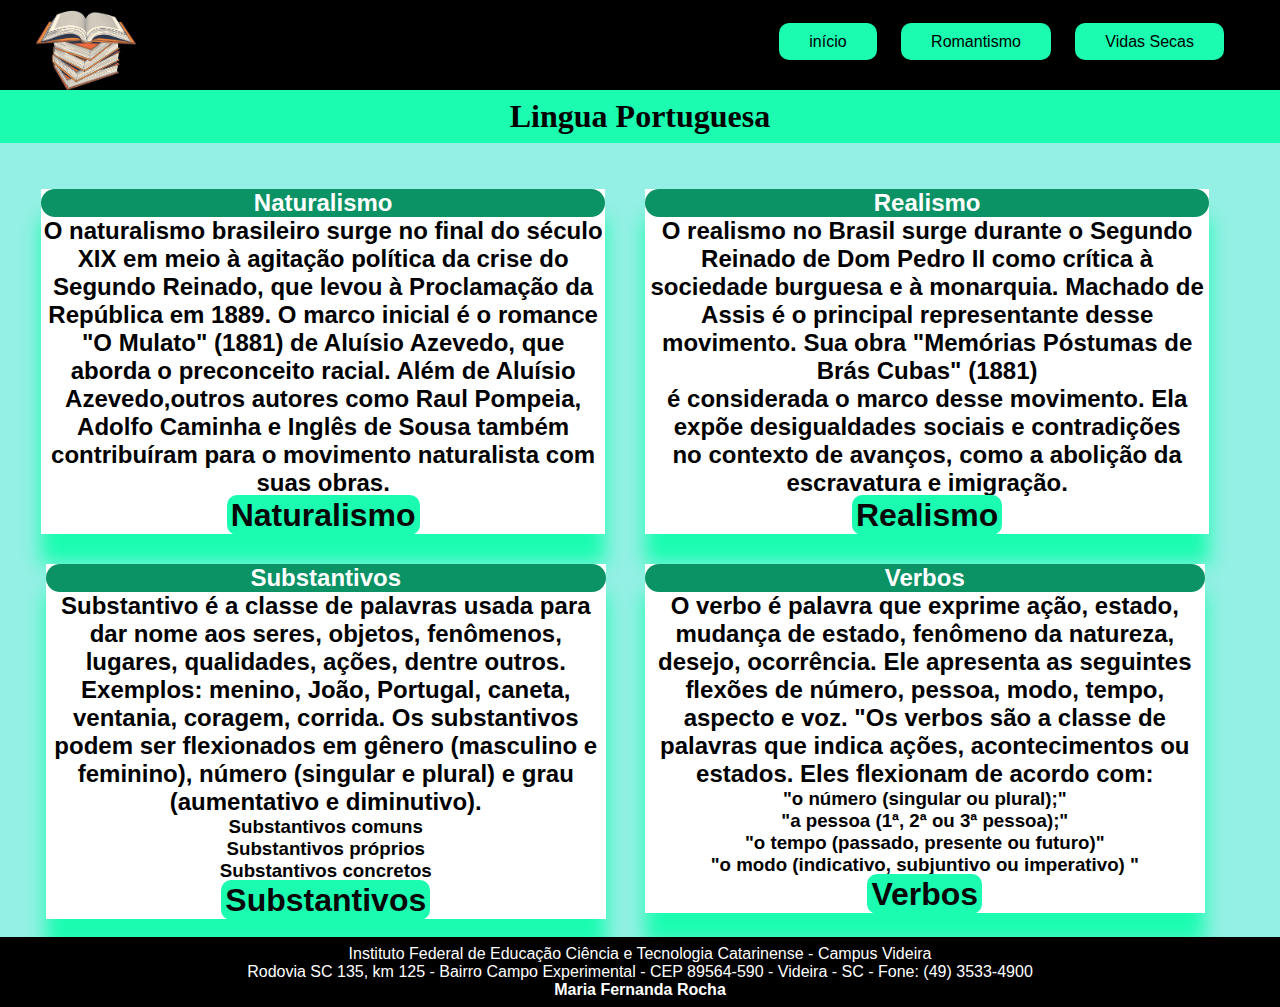
<file: index.html>
<!DOCTYPE html>
<html lang="pt-br">

<head>
    <meta charset="UTF-8">
    <meta http-equiv="X-UA-Compatible" content="IE=edge">
    <meta name="viewport" content="width=device-width, initial-scale=1.0">
    <meta name="author" content="Maria Fernanda">
    <title>Lingua Portuguesa </title>
    <link rel="stylesheet" href="css/estilos.css">
    <link rel="shortcut icon" href="img/Logo.png" type="image/x-icon">
</head>

<body>
    <nav>
        <div class="container">
            <h1>
                <a href="index.html">
                    <img src="img/Logo.png" alt="Meu Logotipo">
                </a>
            </h1>
            <ul id="ul">
                <li>
                    <a href="index.html">início</a>
                </li>
                <li>
                    <a href="Romantismo.html">Romantismo</a>
                </li>

                <li>
                    <a href="vidas secas.html">Vidas Secas</a>
                </li>
            </ul>
        </div>
    </nav>
    <header>
        <div class="container clearfix center">
         <div class="Portuguesa">
             <p>
            <h1> Lingua Portuguesa</h1>
         </p>
         </div>
           
        </div>
    </header> 
    <main>
        <div>
            <div class="container clearfix">
                <br>
                <div class="col-6 center">
                    <div class="card">
                        <P>
                        <h2 id="naturalismo">Realismo</h2>
                        <h2>O realismo no Brasil surge durante o Segundo <br>Reinado de Dom Pedro II como crítica à
                            sociedade
                            burguesa e à monarquia. Machado de Assis é o principal representante desse movimento. Sua
                            obra
                            "Memórias Póstumas de Brás Cubas" (1881)<br> é considerada o marco desse movimento. Ela
                            expõe
                            desigualdades sociais e contradições<br> no contexto de avanços, como a abolição da
                            escravatura
                            e
                            imigração.</h2>
                        </P>
                        <h1> <a href="realismo.html" class="link">Realismo</a></h1>

                    </div>
                </div>
                <div class="col-6 center">
                    <div class="card">
                        <p>
                        <h2 id="naturalismo">Naturalismo</h2>
                        <h2>O naturalismo brasileiro surge no final do século XIX em meio à agitação política da crise
                            do
                            Segundo Reinado, que levou à Proclamação da República em 1889. O marco inicial é o romance
                            "O
                            Mulato" (1881) de Aluísio Azevedo, que aborda o preconceito racial. Além de Aluísio
                            Azevedo,outros
                            autores como Raul Pompeia, Adolfo Caminha e Inglês de Sousa também contribuíram para o
                            movimento
                            naturalista com suas obras.</h2>
                        </p>
                        <h1> <a href="naturalismo.html" class="link">Naturalismo</a></h1>

                    </div>
                </div>

                <!-- NAO MEXER NA LINHA ACIMA  -->
                <div class="col-12">
                    <div class="flutuar">
                        <div class="col-6 center">
                            <div class="card">
                                <p>
                                <h2 id="naturalismo">Verbos</h2>
                                <h2>O verbo é palavra que exprime ação, estado, mudança de estado, fenômeno da natureza,
                                    desejo, ocorrência. Ele apresenta as seguintes flexões de número, pessoa, modo,
                                    tempo, aspecto e voz. "Os verbos são a classe de palavras que indica ações,
                                    acontecimentos ou estados. Eles flexionam de acordo com:</h2>
                                <h3>
                                    <ol id="none">
                                        <li>
                                            "o número (singular ou plural);"
                                        </li>
                                        <li>
                                            "a pessoa (1ª, 2ª ou 3ª pessoa);"
                                        </li>
                                        <li>
                                            "o tempo (passado, presente ou futuro)"
                                        </li>
                                        <li>
                                            "o modo (indicativo, subjuntivo ou imperativo) "
                                        </li>
                                    </ol>
                                </h3>
                                </p>
                                <h1> <a href="verbos.html" class="link">Verbos</a></h1>
                            </div>
                        </div>

                        <div class="flutuar">
                            <div class="col-6 center">
                                <div class="card">
                                    <p>
                                    <h2 id="naturalismo">Substantivos</h2>
                                    <h2>Substantivo é a classe de palavras usada para dar nome aos seres, objetos,
                                        fenômenos, lugares, qualidades, ações, dentre outros.
                                        Exemplos: menino, João, Portugal, caneta, ventania, coragem, corrida.
                                        Os substantivos podem ser flexionados em gênero (masculino e feminino), número
                                        (singular e plural) e grau (aumentativo e diminutivo).</h2>
                                    <h3>
                                        <ol id="none">
                                            <li>
                                                Substantivos comuns
                                            </li>
                                            <li>
                                                Substantivos próprios
                                            </li>
                                            <li>
                                                Substantivos concretos
                                            </li>
                                        </ol>
                                    </h3>
                                    </p>
                                    <h1> <a href="Subtantivos.html" class="link">Substantivos</a>
                                    </h1>
                                </div>
                            </div>

    </main>
    <footer>
        <div class="container clearfix center">
            <p>Instituto Federal de Educação Ciência e Tecnologia Catarinense - Campus Videira</p>
            <p>Rodovia SC 135, km 125 - Bairro Campo Experimental - CEP 89564-590 - Videira - SC - Fone: (49) 3533-4900
            </p>
            <p>
            <h4>Maria Fernanda Rocha</h4>
            </p>
        </div>
    </footer>

</body>

</html>
</file>
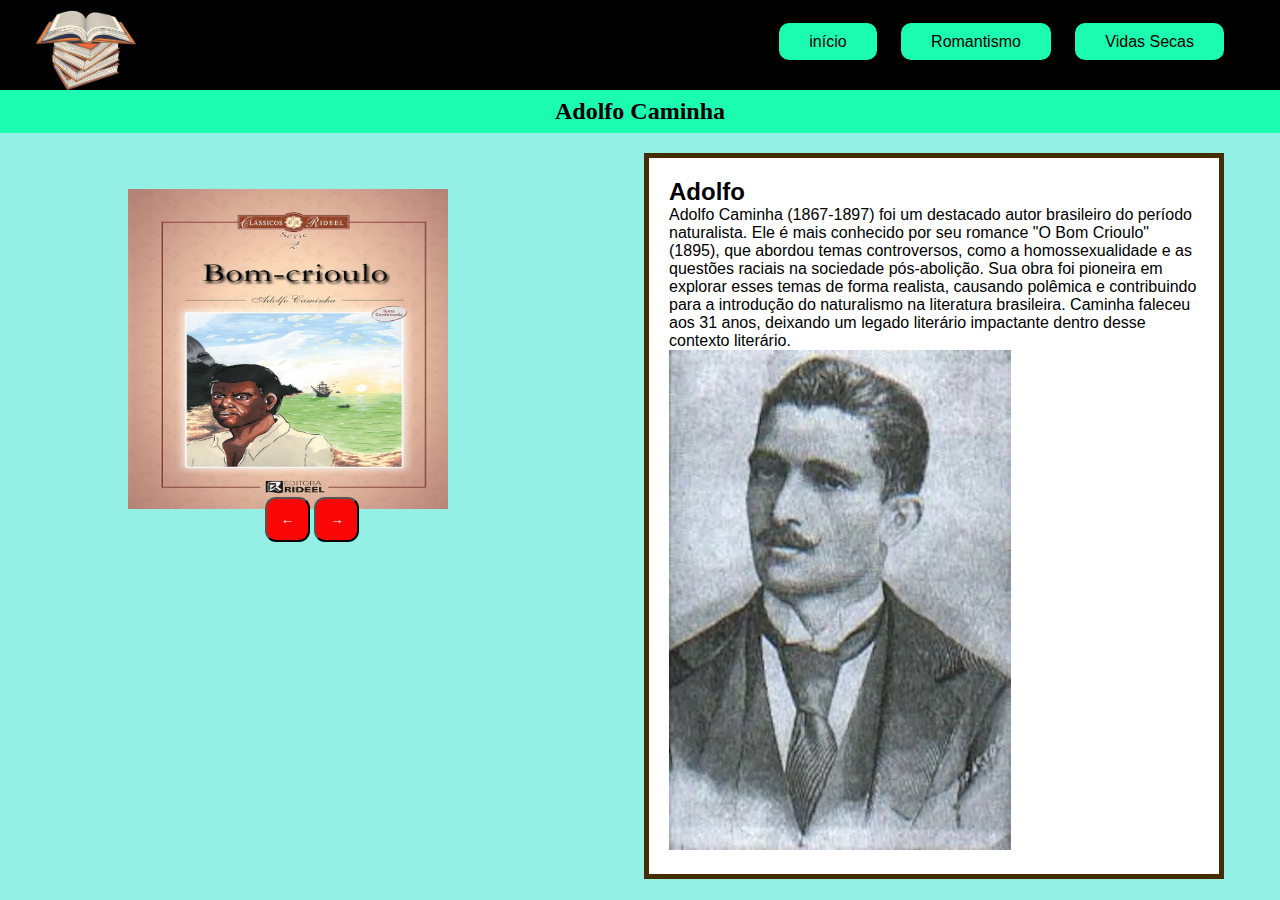
<file: adolfo.html>
<!DOCTYPE html>
<html lang="en">

<head>
    <meta charset="UTF-8">
    <meta http-equiv="X-UA-Compatible" content="IE=edge">
    <meta name="viewport" content="width=device-width, initial-scale=1.0">
    <meta name="author" content="Maria Fernanda">
    <title>Lingua Portuguesa </title>
    <link rel="stylesheet" href="css/estilos.css">
    <link rel="shortcut icon" href="img/Logo.png" type="image/x-icon">
</head>

<body class="bodi body2">
    <nav>
        <div class="container">
            <h1>
                <a href="index.html">
                    <img src="img/Logo.png" alt="Meu Logotipo">
                </a>
            </h1>
            <ul id="ul">
                <li>
                    <a href="index.html">início</a>
                </li>
                <li>
                    <a href="Romantismo.html">Romantismo</a>
                </li>

                <li>
                    <a href="vidas secas.html">Vidas Secas</a>
                </li>
            </ul>
        </div>
    </nav>

    <header>
        <div class="container clearfix center">

            <p>
            <h2>Adolfo Caminha</h2>
            </p>
        </div>
    </header>
    <main>
        <div class="container clearfix">
            <div class="direita" id="raul-pompeia" class="col-8">
                <h2>Adolfo</h2>
                <p>Adolfo Caminha (1867-1897) foi um destacado autor brasileiro do período naturalista. Ele é mais
                    conhecido por seu romance "O Bom Crioulo" (1895), que abordou temas controversos, como a
                    homossexualidade e as questões raciais na sociedade pós-abolição. Sua obra foi pioneira em explorar
                    esses temas de forma realista, causando polêmica e contribuindo para a introdução do naturalismo na
                    literatura brasileira. Caminha faleceu aos 31 anos, deixando um legado literário impactante dentro
                    desse contexto literário.
                    
                </p>
                <img src="img/adolfo-caminha.webp" alt="Imagem de Raul Pompeia">
            </div>


        </div>

        <div class="carousel-container">

            <div class="carousel-item">
                <img src="img/adolfo livro 1.jpg" alt="Image 1" class="carrossel">
            </div>

            <div class="carousel-item">
                <img src="img/adolfo livro 2.jpg" alt="Image 2" class="carrossel">
            </div>

            <div class="carousel-item">
                <img src="img/adolfo livro 3.jpg" alt="Image 3" class="carrossel">
            </div>

            <div class="carousel-item">
                <img src="img/adolfo livro 4.jpg" alt="Image 2" class="carrossel">
            </div>

            <div class="carousel-item">
                <img src="img/adolfo livro 5.jpg" alt="Image 3" class="carrossel">
            </div>

            <div class="botao7">
                <div class="carousel-controls  flutuar">
                    <button class="button" id="prevBtn">&larr;</button>
                    <button class="button" id="nextBtn"> &rarr;</button>
                </div>
            </div>
        </div>

    </main>
    <script src="autores.js"></script>

</body>

</html>
</file>
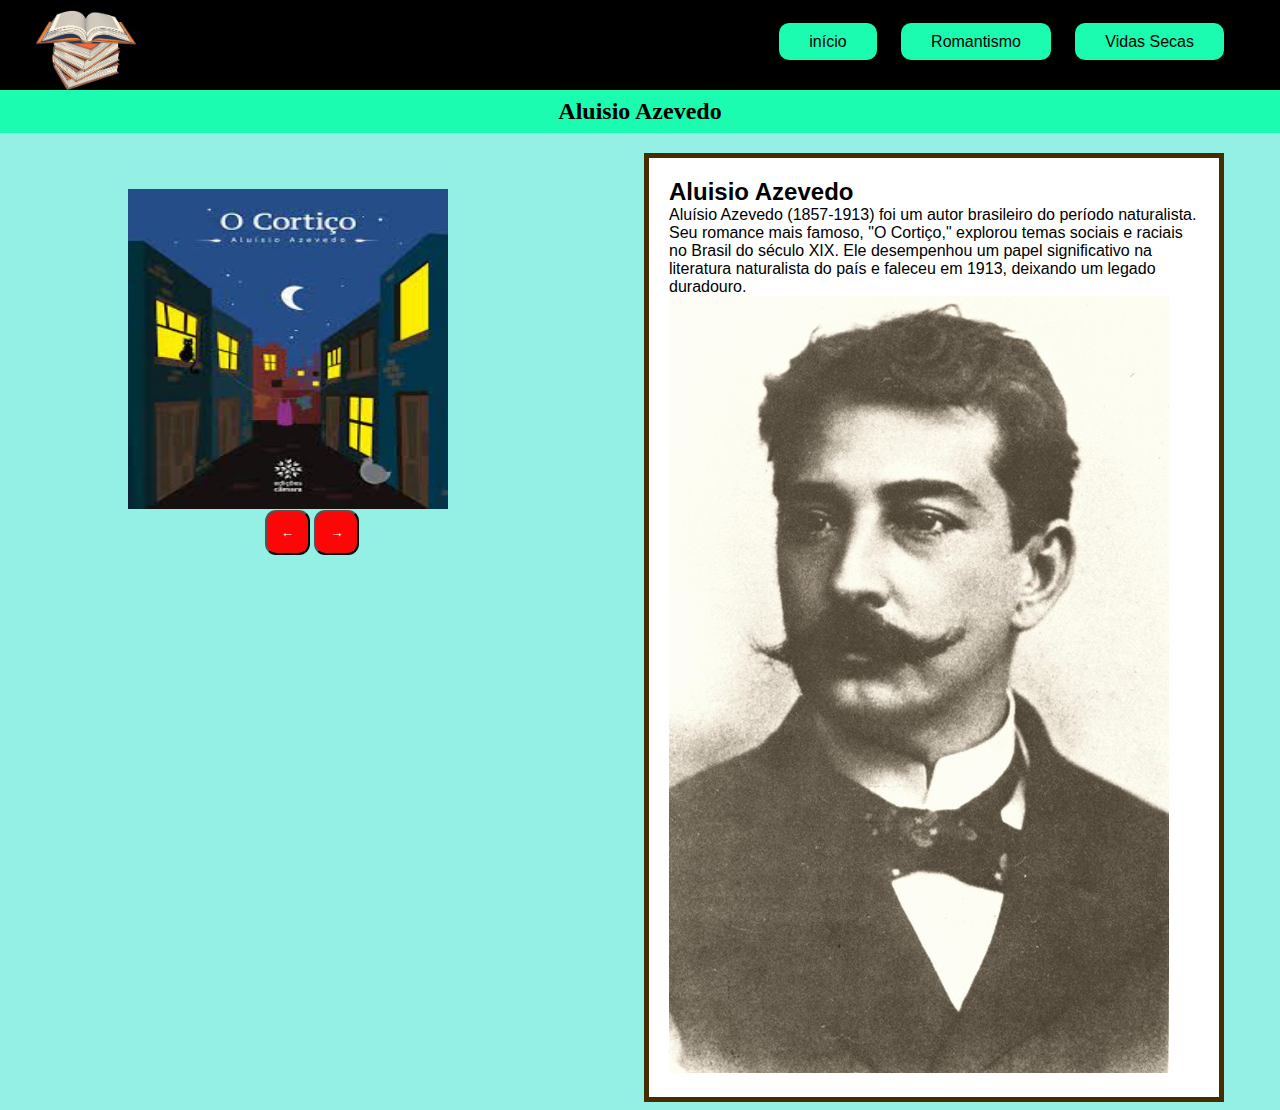
<file: aluisioazevedo.html>
<!DOCTYPE html>
<html lang="en">

<head>
    <meta charset="UTF-8">
    <meta http-equiv="X-UA-Compatible" content="IE=edge">
    <meta name="viewport" content="width=device-width, initial-scale=1.0">
    <meta name="author" content="Maria Fernanda">
    <title>Lingua Portuguesa </title>
    <link rel="stylesheet" href="css/estilos.css">
    <link rel="shortcut icon" href="img/Logo.png" type="image/x-icon">
</head>

<body class="bodi body2">
    <nav>
        <div class="container">
            <h1>
                <a href="index.html">
                    <img src="img/Logo.png" alt="Meu Logotipo">
                </a>
            </h1>
            <ul id="ul">
                <li>
                    <a href="index.html">início</a>
                </li>
              
                <li>
                    <a href="Romantismo.html">Romantismo</a>
                </li>

                <li>
                    <a href="vidas secas.html">Vidas Secas</a>
                </li>
            </ul>
        </div>
    </nav>

    <header>
        <div class="container clearfix center">

            <p>
            <h2>Aluisio Azevedo </h2>
            </p>
        </div>
    </header>
    <main>
        <div class="container clearfix">
            <div class="direita" id="raul-pompeia" class="col-8">
                <h2>Aluisio Azevedo</h2>
                <p>
                    Aluísio Azevedo (1857-1913) foi um autor brasileiro do período naturalista. Seu romance mais famoso,
                    "O Cortiço," explorou temas sociais e raciais no Brasil do século XIX. Ele desempenhou um papel
                    significativo na literatura naturalista do país e faleceu em 1913, deixando um legado duradouro.
                </p>
                <img src="img/Aluisio_Azevedo.jpg" alt="Imagem de Raul Pompeia">
            </div>


        </div>

        <div class="carousel-container">

            <div class="carousel-item">
                <img src="img/aluisio livro 1.jpg" alt="Image 1" class="carrossel">
            </div>

            <div class="carousel-item">
                <img src="img/aluisio livro 2.jpg" alt="Image 2" class="carrossel">
            </div>

            <div class="carousel-item">
                <img src="img/aluisio livro 3.jpg" alt="Image 3" class="carrossel">
            </div>

            <div class="carousel-item">
                <img src="img/aluisio livro 4.jpg" alt="Image 2" class="carrossel">
            </div>

            <div class="carousel-item">
                <img src="img/aluisio livro 5.jpg" alt="Image 3" class="carrossel">
            </div>

            <div class="botao6">
                <div class="carousel-controls  flutuar">
                    <button class="button" id="prevBtn">&larr;</button>
                    <button class="button" id="nextBtn"> &rarr;</button>
                </div>
            </div>
        </div>

    </main>
    <script src="autores.js"></script>

</body>

</html>
</file>
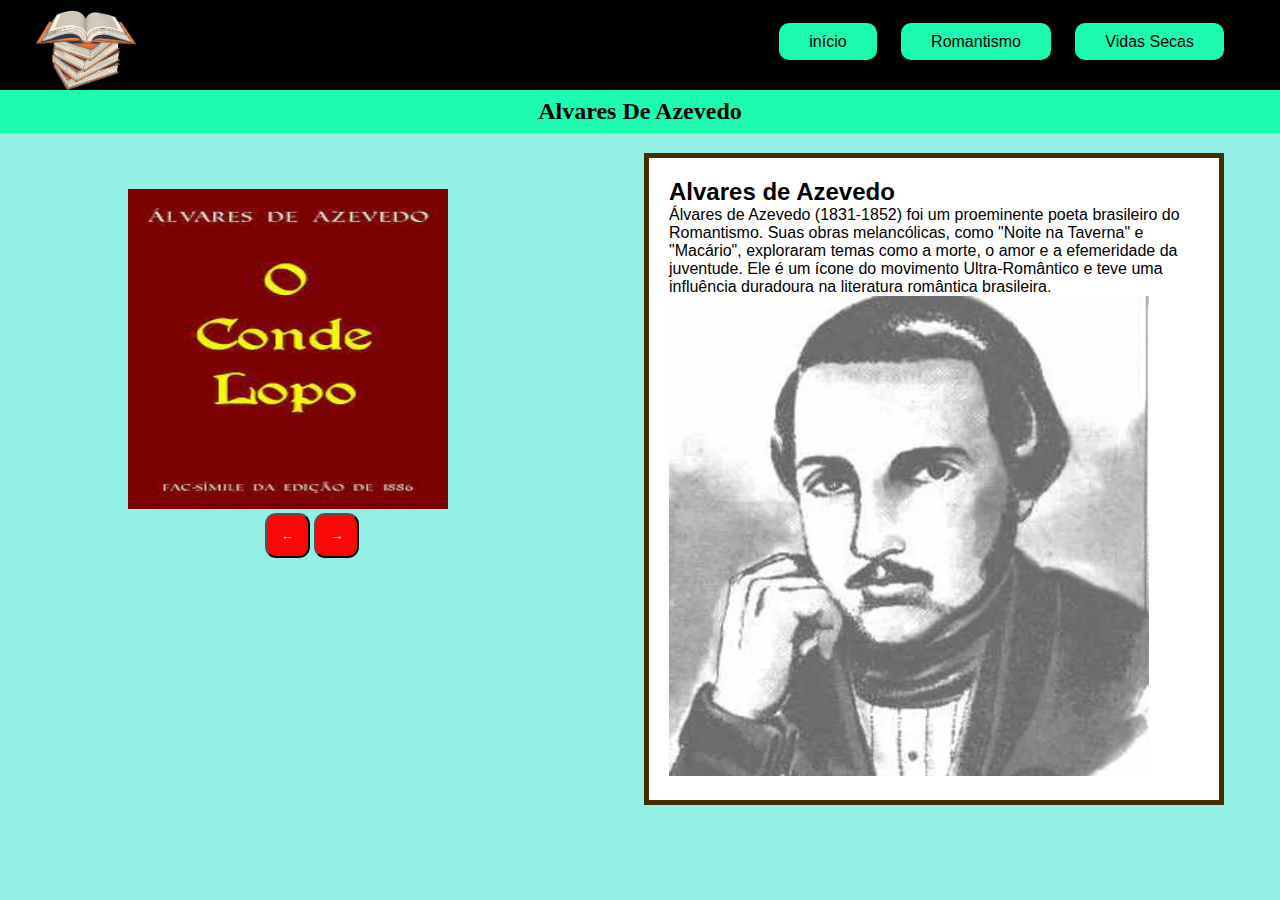
<file: alvaredeazevedo.html>
<!DOCTYPE html>
<html lang="en">

<head>
    <meta charset="UTF-8">
    <meta http-equiv="X-UA-Compatible" content="IE=edge">
    <meta name="viewport" content="width=device-width, initial-scale=1.0">
    <meta name="author" content="Maria Fernanda">
    <title>Lingua Portuguesa </title>
    <link rel="stylesheet" href="css/estilos.css">
    <link rel="shortcut icon" href="img/Logo.png" type="image/x-icon">
</head>

<body class="bodi body2">
    <nav>
        <div class="container">
            <h1>
                <a href="index.html">
                    <img src="img/Logo.png" alt="Meu Logotipo">
                </a>
            </h1>
            <ul id="ul">
                <li>
                    <a href="index.html">início</a>
                </li>
                <li>
                    <a href="Romantismo.html">Romantismo</a>
                </li>

                <li>
                    <a href="vidas secas.html">Vidas Secas</a>
                </li>
            </ul>
        </div>
    </nav>

    <header>
        <div class="container clearfix center">

            <p>
            <h2>Alvares De Azevedo</h2>
            </p>
        </div>
    </header>
    <main>
        <div class="container clearfix">
            <div class="direita" id="raul-pompeia" class="col-8">
                <h2>Alvares de Azevedo</h2>
                <p>
                    Álvares de Azevedo (1831-1852) foi um proeminente poeta brasileiro do Romantismo. Suas obras
                    melancólicas, como "Noite na Taverna" e "Macário", exploraram temas como a morte, o amor e a
                    efemeridade da juventude. Ele é um ícone do movimento Ultra-Romântico e teve uma influência
                    duradoura na literatura romântica brasileira.
                </p>
                <img src="img/alvares-de-azevedo-l.webp" alt="Imagem de Raul Pompeia">
            </div>


        </div>

        <div class="carousel-container">

            <div class="carousel-item">
                <img src="img/azevedo livro 1.jpg" alt="Image 1" class="carrossel">
            </div>

            <div class="carousel-item">
                <img src="img/azevedo livro 2.jpg" alt="Image 2" class="carrossel">
            </div>

            <div class="carousel-item">
                <img src="img/azevedo livro 3.jpg" alt="Image 3" class="carrossel">
            </div>

            <div class="carousel-item">
                <img src="img/azevedo livro 4.png" alt="Image 2" class="carrossel">
            </div>

            <div class="carousel-item">
                <img src="img/azevedo livro 5.jpg" alt="Image 3" class="carrossel">
            </div>

            <div class="botao3">
                <div class="carousel-controls  flutuar">
                    <button class="button" id="prevBtn">&larr;</button>
                    <button class="button" id="nextBtn"> &rarr;</button>
                </div>
            </div>
        </div>

    </main>
    <script src="autores.js"></script>

</body>

</html>
</file>
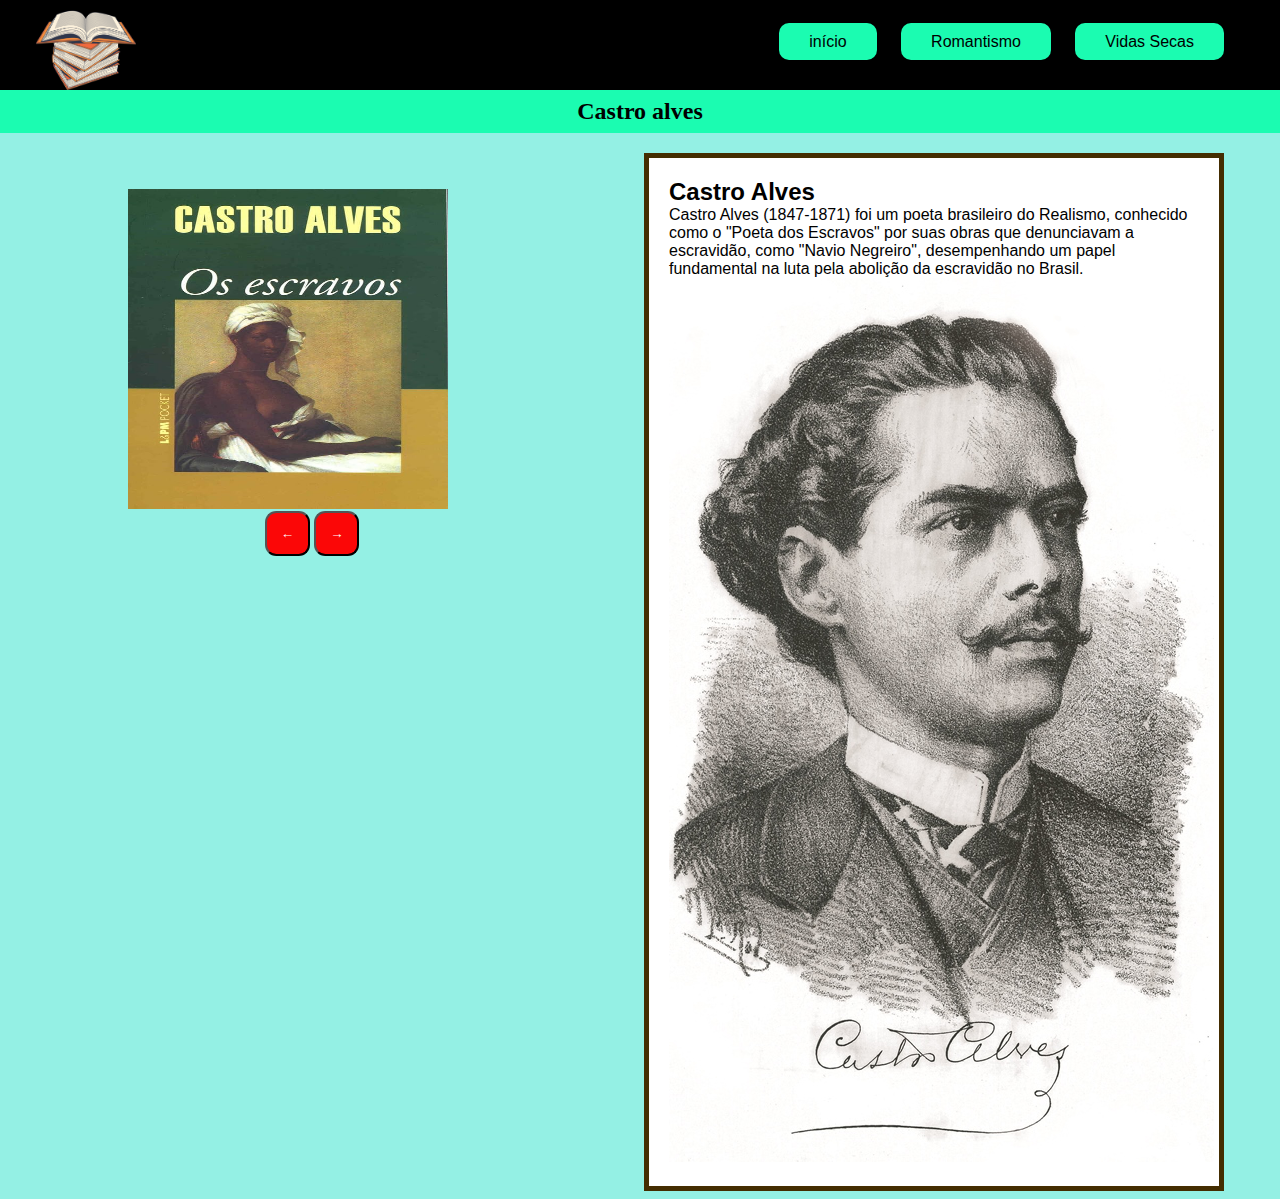
<file: Castro.html>
<!DOCTYPE html>
<html lang="en">

<head>
    <meta charset="UTF-8">
    <meta http-equiv="X-UA-Compatible" content="IE=edge">
    <meta name="viewport" content="width=device-width, initial-scale=1.0">
    <meta name="author" content="Maria Fernanda">
    <title>Lingua Portuguesa </title>
    <link rel="stylesheet" href="css/estilos.css">
    <link rel="shortcut icon" href="img/Logo.png" type="image/x-icon">
</head>

<body class="bodi body2">
    <nav>
        <div class="container">
            <h1>
                <a href="index.html">
                    <img src="img/Logo.png" alt="Meu Logotipo">
                </a>
            </h1>
            <ul id="ul">
                <li>
                    <a href="index.html">início</a>
                </li>
                <li>
                    <a href="Romantismo.html">Romantismo</a>
                </li>

                <li>
                    <a href="vidas secas.html">Vidas Secas</a>
                </li>
            </ul>
        </div>
    </nav>

    <header>
        <div class="container clearfix center">

            <p>
            <h2>Castro alves</h2>
            </p>
        </div>
    </header>
    <main>
        <div class="container clearfix">
            <div class="direita" id="raul-pompeia" class="col-8">
                <h2>Castro Alves </h2>
                <p>

                    Castro Alves (1847-1871) foi um poeta brasileiro do Realismo, conhecido como o "Poeta dos Escravos"
                    por suas obras que denunciavam a escravidão, como "Navio Negreiro", desempenhando um papel
                    fundamental na luta pela abolição da escravidão no Brasil.
                </p>

                <img src="img/castro.jpg" alt="Imagem de Raul Pompeia">

            </div>


        </div>

        <div class="carousel-container">

            <div class="carousel-item">
                <img src="img/alves livro 1.jpg" alt="Image 1" class="carrossel">
            </div>

            <div class="carousel-item">
                <img src="img/alves livro 2.jpg" alt="Image 2" class="carrossel">
            </div>

            <div class="carousel-item">
                <img src="img/alves livor 3.jpg" alt="Image 3" class="carrossel">
            </div>

            <div class="carousel-item">
                <img src="img/alves livro 4.jpg" alt="Image 2" class="carrossel">
            </div>

            <div class="carousel-item">
                <img src="img/dias livro 5.jpg" alt="Image 3" class="carrossel">
            </div>

            <div class="botao5">
                <div class="carousel-controls  flutuar">
                    <button class="button" id="prevBtn">&larr;</button>
                    <button class="button" id="nextBtn"> &rarr;</button>
                </div>
            </div>
        </div>

    </main>
    <script src="autores.js"></script>

</body>

</html>
</file>
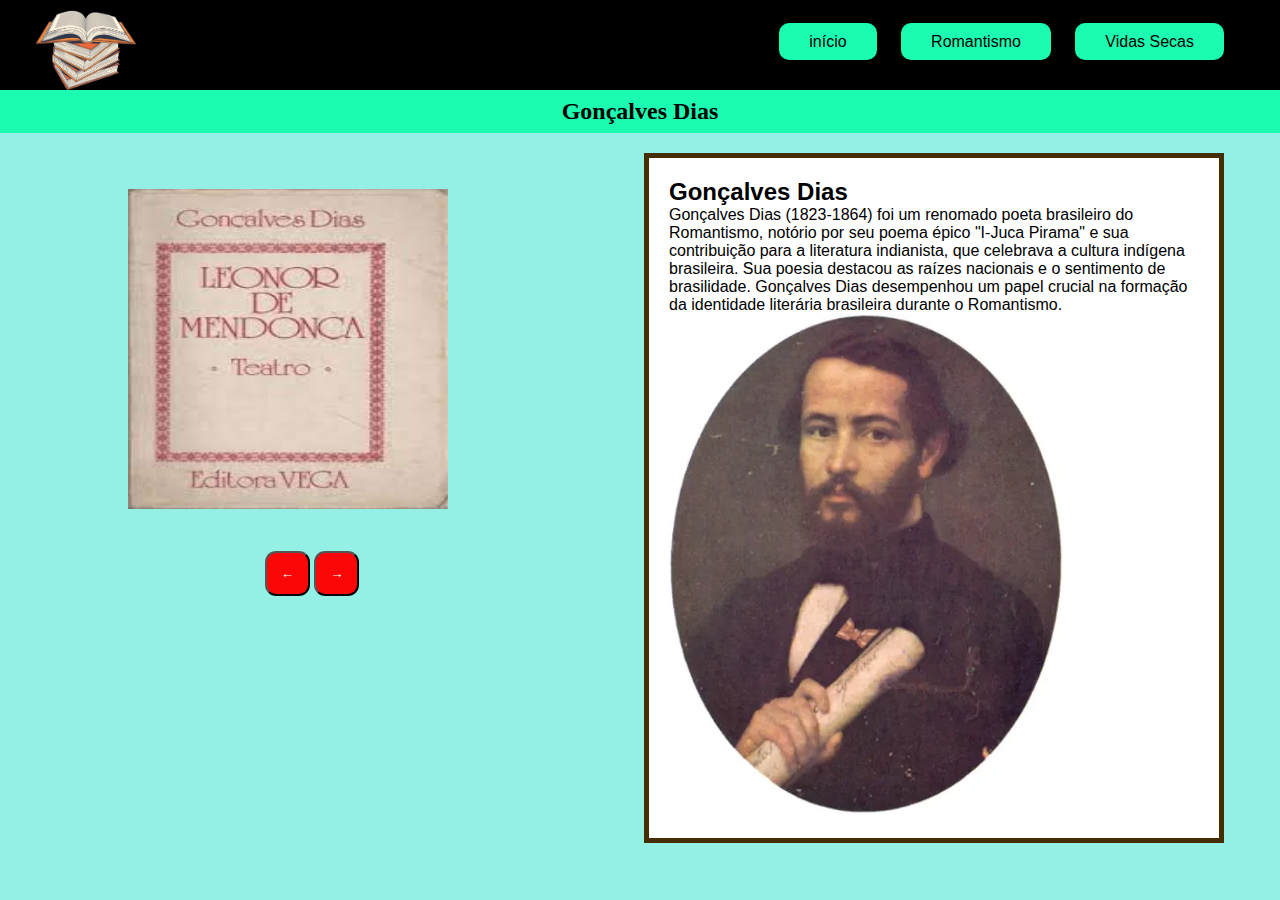
<file: GonçalvesDias.html>
<!DOCTYPE html>
<html lang="en">

<head>
    <meta charset="UTF-8">
    <meta http-equiv="X-UA-Compatible" content="IE=edge">
    <meta name="viewport" content="width=device-width, initial-scale=1.0">
    <meta name="author" content="Maria Fernanda">
    <title>Lingua Portuguesa </title>
    <link rel="stylesheet" href="css/estilos.css">
    <link rel="shortcut icon" href="img/Logo.png" type="image/x-icon">
</head>

<body class="bodi body2">
    <nav>
        <div class="container">
            <h1>
                <a href="index.html">
                    <img src="img/Logo.png" alt="Meu Logotipo">
                </a>
            </h1>
            <ul id="ul">
                <li>
                    <a href="index.html">início</a>
                </li>
              
                <li>
                    <a href="Romantismo.html">Romantismo</a>
                </li>

                <li>
                    <a href="vidas secas.html">Vidas Secas</a>
                </li>
            </ul>
        </div>
    </nav>

    <header>
        <div class="container clearfix center">

            <p>
            <h2>Gonçalves Dias</h2>
            </p>
        </div>
    </header>
    <main>
        <div class="container clearfix">
            <div class="direita" id="raul-pompeia" class="col-8">
                <h2>Gonçalves Dias</h2>
                <p>

                    Gonçalves Dias (1823-1864) foi um renomado poeta brasileiro do Romantismo, notório por seu poema
                    épico "I-Juca Pirama" e sua contribuição para a literatura indianista, que celebrava a cultura
                    indígena brasileira. Sua poesia destacou as raízes nacionais e o sentimento de brasilidade.
                    Gonçalves Dias desempenhou um papel crucial na formação da identidade literária brasileira durante o
                    Romantismo.
                </p>
                <img src="img/goncalves-dias.webp" alt="Imagem de Raul Pompeia">
            </div>


        </div>

        <div class="carousel-container">

            <div class="carousel-item">
                <img src="img/dias livro 1.jpg" alt="Image 1" class="carrossel">
            </div>

            <div class="carousel-item">
                <img src="img/dias livro 2.jpg" alt="Image 2" class="carrossel">
            </div>

            <div class="carousel-item">
                <img src="img/dias livro 3.jpg" alt="Image 3" class="carrossel">
            </div>

            <div class="carousel-item">
                <img src="img/dias livro 4.webp" alt="Image 2" class="carrossel">
            </div>

            <div class="carousel-item">
                <img src="img/dias livro 5.jpg" alt="Image 3" class="carrossel">
            </div>

            <div class="botao3">
                <div class="carousel-controls  flutuar">
                    <button class="button" id="prevBtn">&larr;</button>
                    <button class="button" id="nextBtn"> &rarr;</button>
                </div>
            </div>
        </div>

    </main>
    <script src="autores.js"></script>

</body>

</html>
</file>
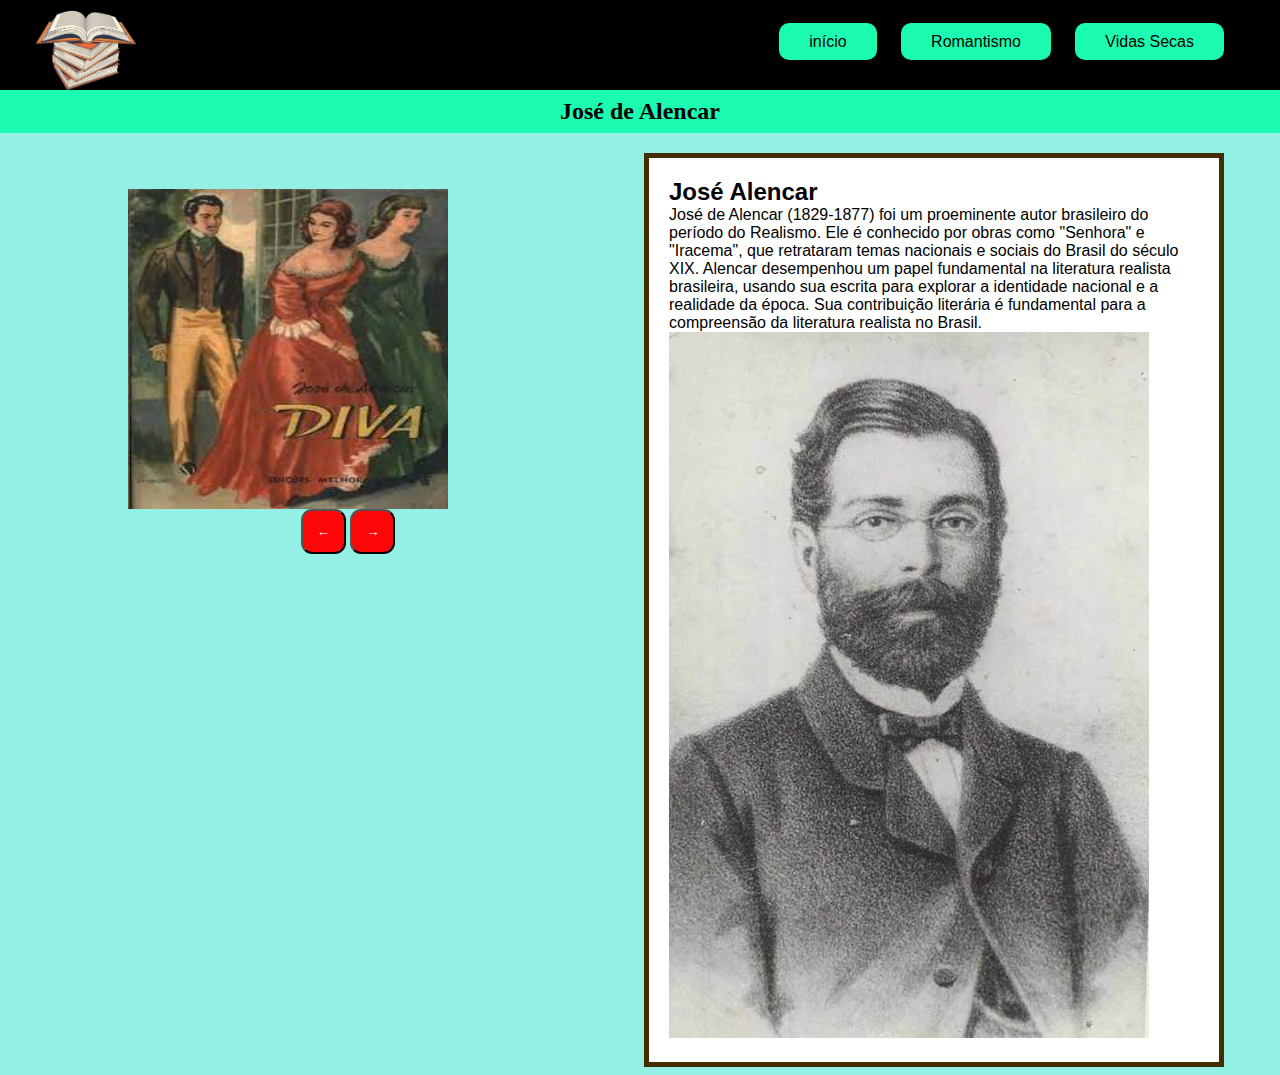
<file: JoséAlencar.html>
<!DOCTYPE html>
<html lang="en">

<head>
    <meta charset="UTF-8">
    <meta http-equiv="X-UA-Compatible" content="IE=edge">
    <meta name="viewport" content="width=device-width, initial-scale=1.0">
    <meta name="author" content="Maria Fernanda">
    <title>Lingua Portuguesa </title>
    <link rel="stylesheet" href="css/estilos.css">
    <link rel="shortcut icon" href="img/Logo.png" type="image/x-icon">
</head>

<body class="bodi body2">
    <nav>
        <div class="container">
            <h1>
                <a href="index.html">
                    <img src="img/Logo.png" alt="Meu Logotipo">
                </a>
            </h1>
            <ul id="ul">
                <li>
                    <a href="index.html">início</a>
                </li>
                <li>
                    <a href="Romantismo.html">Romantismo</a>
                </li>

                <li>
                    <a href="vidas secas.html">Vidas Secas</a>
                </li>
            </ul>
        </div>
    </nav>

    <header>
        <div class="container clearfix center">

            <p>
            <h2>José de Alencar</h2>
            </p>
        </div>
    </header>
    <main>
        <div class="container clearfix">
            <div class="direita" id="raul-pompeia" class="col-8">
                <h2>José Alencar</h2>
                <p>
                    José de Alencar (1829-1877) foi um proeminente autor brasileiro do período do Realismo. Ele é
                    conhecido por obras como "Senhora" e "Iracema", que retrataram temas nacionais e sociais do Brasil
                    do século XIX. Alencar desempenhou um papel fundamental na literatura realista brasileira, usando
                    sua escrita para explorar a identidade nacional e a realidade da época. Sua contribuição literária é
                    fundamental para a compreensão da literatura realista no Brasil.
                </p>
                <img src="img/José-de-Alencar pagina.webp" alt="Imagem de Raul Pompeia">
            </div>
        </div>


        <!-- nao mexer pois e chato de arrumar -->

        
        <div class="carousel-container">

            <div class="carousel-item">
                <img src="img/josé livro 1.jpg" alt="Image 1" class="carrossel">
            </div>

            <div class="carousel-item">
                <img src="img/jose livro 2.webp" alt="Image 2" class="carrossel">
            </div>

            <div class="carousel-item">
                <img src="img/jose livro 3.jpg" alt="Image 3" class="carrossel">
            </div>

            <div class="carousel-item">
                <img src="img/jose livro 4.jpg" alt="Image 2" class="carrossel">
            </div>

            <div class="carousel-item">
                <img src="img/jose livro 5.webp" alt="Image 3" class="carrossel">
            </div>

            <div class="botao8">
                <div class="carousel-controls  flutuar">
                    <button class="button" id="prevBtn">&larr;</button>
                    <button class="button" id="nextBtn"> &rarr;</button>
                </div>
            </div>
        </div>

    </main>
    <script src="autores.js"></script>

</body>

</html>
</file>
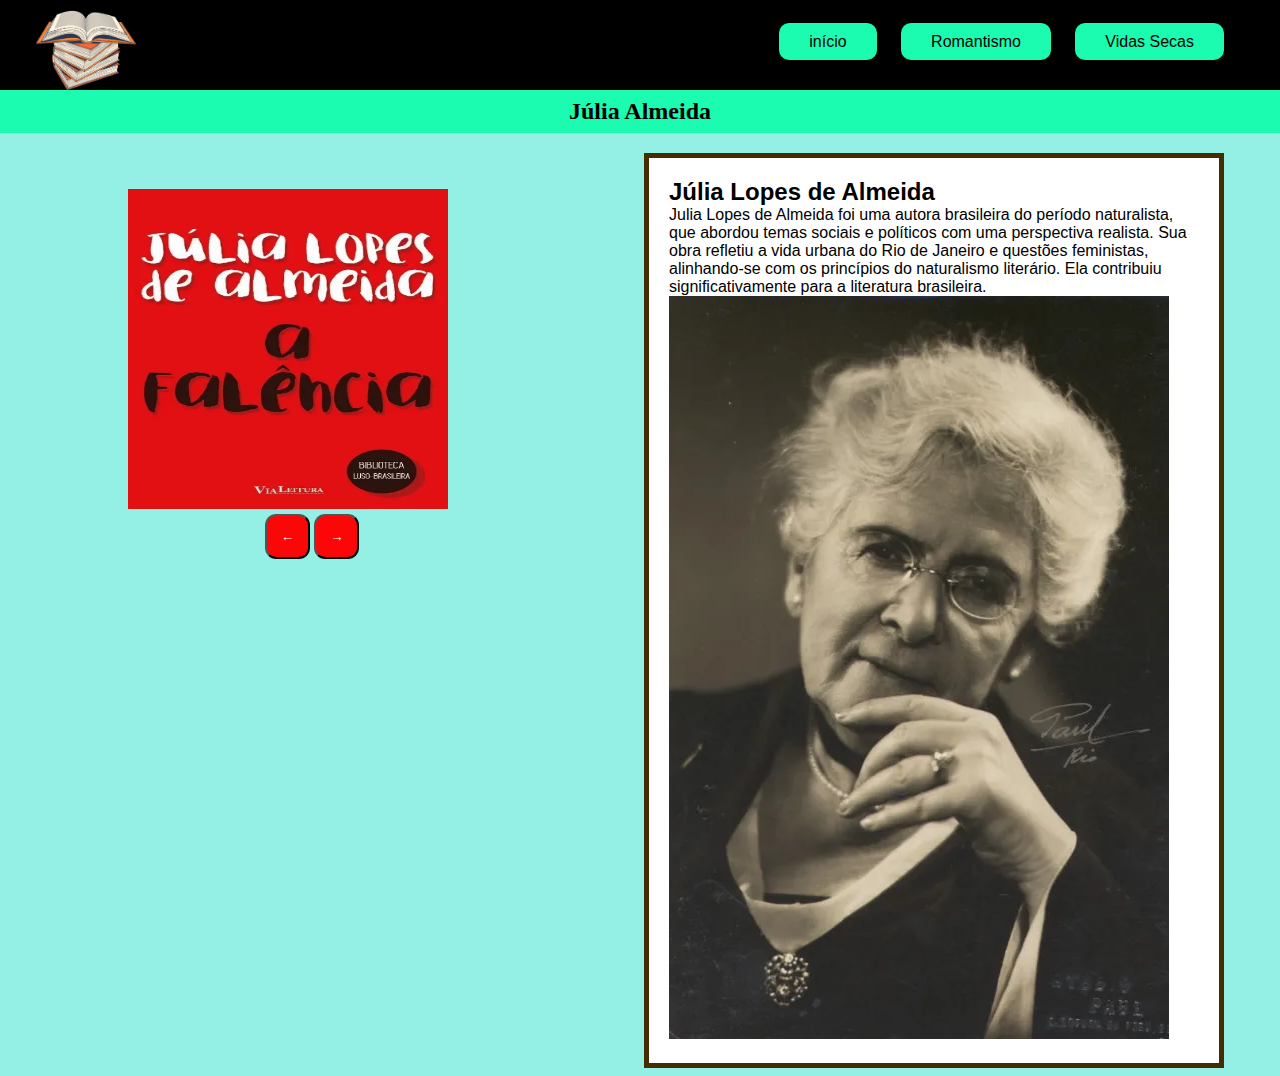
<file: julia.html>
<!DOCTYPE html>
<html lang="en">

<head>
    <meta charset="UTF-8">
    <meta http-equiv="X-UA-Compatible" content="IE=edge">
    <meta name="viewport" content="width=device-width, initial-scale=1.0">
    <meta name="author" content="Maria Fernanda">
    <title>Lingua Portuguesa </title>
    <link rel="stylesheet" href="css/estilos.css">
    <link rel="shortcut icon" href="img/Logo.png" type="image/x-icon">
</head>

<body class="bodi body2">
    <nav>
        <div class="container">
            <h1>
                <a href="index.html">
                    <img src="img/Logo.png" alt="Meu Logotipo">
                </a>
            </h1>
            <ul id="ul">
                <li>
                    <a href="index.html">início</a>
                </li>
                <li>
                    <a href="Romantismo.html">Romantismo</a>
                </li>

                <li>
                    <a href="vidas secas.html">Vidas Secas</a>
                </li>
            </ul>
        </div>
    </nav>

    <header>
        <div class="container clearfix center">

            <p>
            <h2>Júlia Almeida</h2>
            </p>
        </div>
    </header>
    <main>
        <div class="container clearfix">
            <div class="direita" id="raul-pompeia" class="col-8">
                <h2>Júlia Lopes de Almeida</h2>
                <p>
                    Julia Lopes de Almeida foi uma autora brasileira do período naturalista, que abordou temas sociais e
                    políticos com uma perspectiva realista. Sua obra refletiu a vida urbana do Rio de Janeiro e questões
                    feministas, alinhando-se com os princípios do naturalismo literário. Ela contribuiu
                    significativamente para a literatura brasileira.
                </p>

                <img src="img/julia-lopes-de-almeida.webp" alt="Imagem de Raul Pompeia">
            </div>


        </div>

        <div class="carousel-container">

            <div class="carousel-item">
                <img src="img/julia livro 1.webp" alt="Image 1" class="carrossel">
            </div>

            <div class="carousel-item">
                <img src="img/julia livro 2.jpg" alt="Image 2" class="carrossel">
            </div>

            <div class="carousel-item">
                <img src="img/Julia livro 3.jpg" alt="Image 3" class="carrossel">
            </div>

            <div class="carousel-item">
                <img src="img/julia livro 4.jpg" alt="Image 3" class="carrossel">
            </div>

            <div class="carousel-item">
                <img src="img/julia livro 5.jpg" alt="Image 3" class="carrossel">
            </div>

            <div class="botao2">
                <div class="carousel-controls  flutuar">
                    <button class="button" id="prevBtn">&larr;</button>
                    <button class="button" id="nextBtn"> &rarr;</button>
                </div>
            </div>
        </div>

    </main>
    <script src="autores.js"></script>

</body>

</html>
</file>
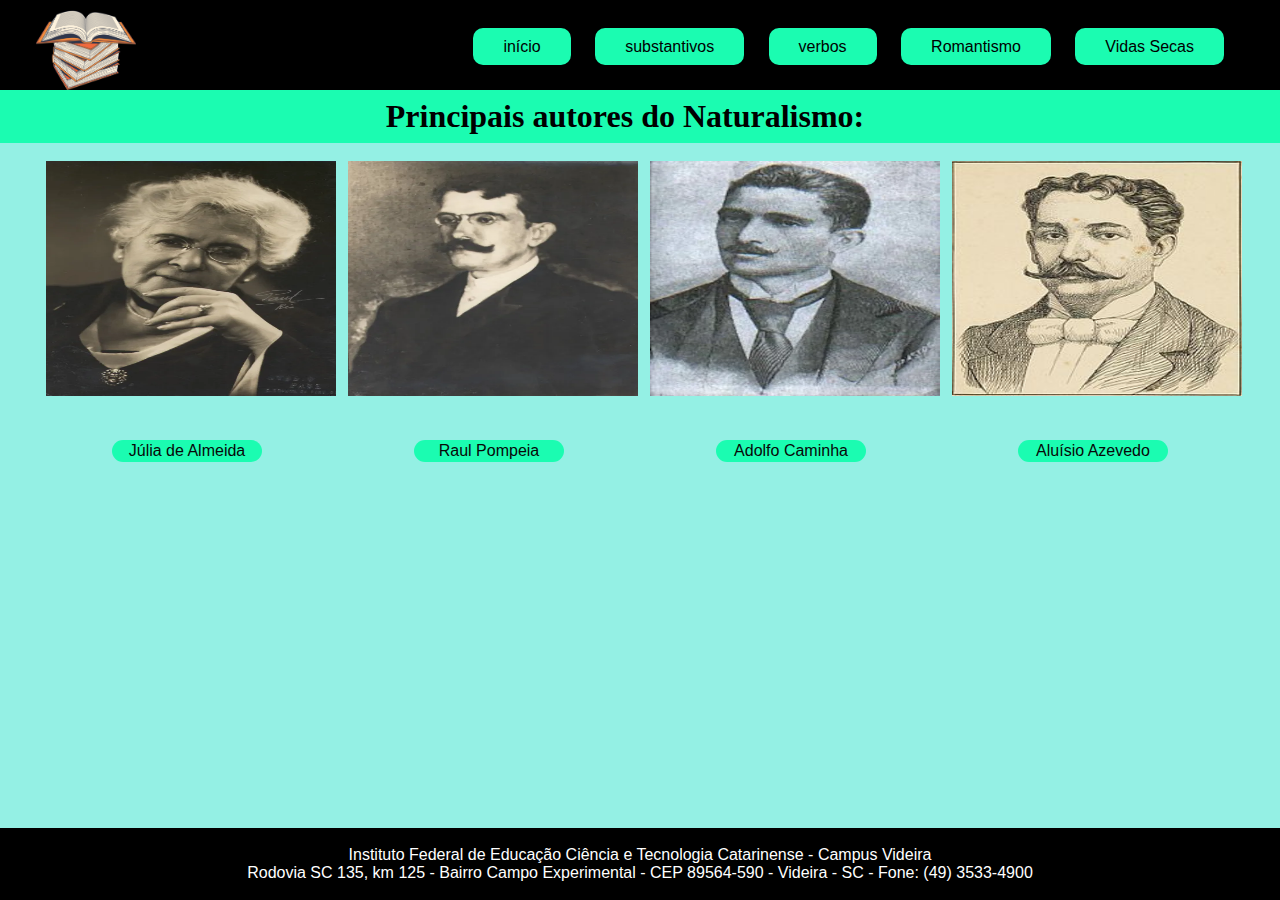
<file: naturalismo.html>
<!DOCTYPE html>
<html lang="PT-Brasil">

<head>
    <meta charset="UTF-8">
    <meta http-equiv="X-UA-Compatible" content="IE=edge">
    <meta name="viewport" content="width=device-width, initial-scale=1.0">
    <meta name="author" content="Maria Fernanda">
    <link rel="shortcut icon" href="img/Logo.png" type="image/x-icon">
    <title>Naturalismo</title>
    <link rel="stylesheet" href="css/estilos.css">
</head>

<body>
        <nav>
            <div class="container">
                <h1>
                    <a href="index.html">
                        <img src="img/Logo.png" alt="Meu Logotipo">
                    </a>
                </h1>
                <ul id="uls">
                    <li>
                        <a href="index.html">início</a>
                    </li>
                    <li>
                        <a href="Subtantivos.html">substantivos</a>
                    </li>
                    <li>
                        <a href="verbos.html">verbos</a>
                    </li>
                    <li>
                        <a href="Romantismo.html">Romantismo</a>
                    </li>
                    <li>
                        <a href="vidas secas.html">Vidas Secas</a>
                    </li>
                </ul>
            </div>
        </nav>
    <header>
        <div class="container clearfix center">
            <p class="index">
            <h1> Principais autores do Naturalismo:</h1>
            </p>
        </div>
    </header>

    <main>
        <div class="container clearfix">

            <div class="col-3">
                <img src="img/aluisio-azevedo.jpg" alt="aluisio-azevedo" class="imagem">
                
             </div>
   
              <div class="col-3">
               <img src="img/adolfo-caminha.webp" alt="adolfo-caminha" class="imagem">
              
              </div>
   
              <div class="col-3">
               <img src="img/raul-pompeia.webp" alt="raul-pompeia" class="imagem">
               
              </div>
   
              <div class="col-3">
               <img src="img/julia-lopes-de-almeida.webp" alt="julia-almeida" class="imagem">
            
              </div>
   
              <div class="col-3 center">
             <a href="aluisioazevedo.html" class="link">Aluísio Azevedo</a>
          </div>

           <div class="col-3 center">
            <a href="adolfo.html" class="link">Adolfo Caminha</a>
           </div>

           <div class="col-3 center">
            <a href="pompeia.html" class="link">Raul Pompeia</a>
           </div>

           <div class="col-3 center">
            <a href="julia.html" class="link">Júlia de Almeida</a>
           </div>

    </main>
    <footer class="rodape">

        <div class="container clearfix center">
            <p>Instituto Federal de Educação Ciência e Tecnologia Catarinense - Campus Videira</p>
            <p>Rodovia SC 135, km 125 - Bairro Campo Experimental - CEP 89564-590 - Videira - SC - Fone: (49) 3533-4900
            </p>
        </div>
    </footer>

</body>

</html>
</file>
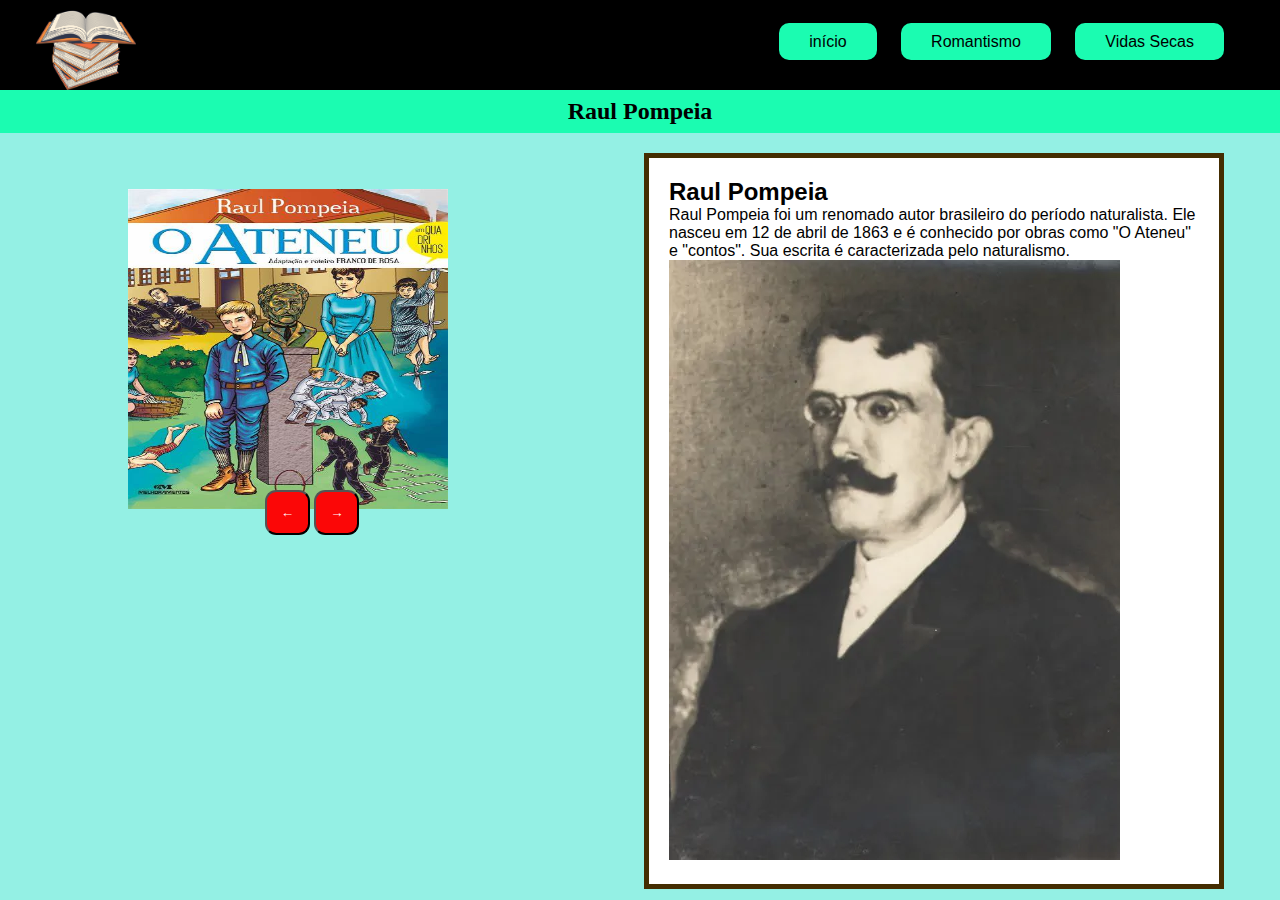
<file: pompeia.html>
<!DOCTYPE html>
<html lang="en">

<head>
    <meta charset="UTF-8">
    <meta http-equiv="X-UA-Compatible" content="IE=edge">
    <meta name="viewport" content="width=device-width, initial-scale=1.0">
    <meta name="author" content="Maria Fernanda">
    <title>Lingua Portuguesa </title>
    <link rel="stylesheet" href="css/estilos.css">
    <link rel="shortcut icon" href="img/Logo.png" type="image/x-icon">
</head>

<body class="bodi body2">
    <nav>
        <div class="container">
            <h1>
                <a href="index.html">
                    <img src="img/Logo.png" alt="Meu Logotipo">
                </a>
            </h1>
            <ul id="ul">
                <li>
                    <a href="index.html">início</a>
                </li>
                <li>
                    <a href="Romantismo.html">Romantismo</a>
                </li>

                <li>
                    <a href="vidas secas.html">Vidas Secas</a>
                </li>
            </ul>
        </div>
    </nav>

    <header>
        <div class="container clearfix center">

            <p>
            <h2>Raul Pompeia</h2>
            </p>
        </div>
    </header>
    <main>   
        <div class="container clearfix">
             <div class="direita" id="raul-pompeia" class="col-8">
                 <h2>Raul Pompeia</h2>
                <p>
                    Raul Pompeia foi um renomado autor brasileiro do período naturalista. 
                    Ele nasceu em 12 de abril de 1863 e é conhecido por obras como "O Ateneu" e "contos". 
                    Sua escrita é caracterizada pelo naturalismo.
                </p>
                <img src="img/raul-pompeia.webp" alt="Imagem de Raul Pompeia">  
             </div>
    
        
        </div>

        <div class="carousel-container">

            <div class="carousel-item">
                <img src="img/ateneu.jpg" alt="Image 1" class="carrossel">
            </div>
            
            <div class="carousel-item">
                <img src="img/uma traagedia no amazonas.jpg" alt="Image 2" class="carrossel">
            </div>

            <div class="carousel-item">
                <img src="img/contos.jpg" alt="Image 3" class="carrossel">
            </div>
            
            <div class="carousel-item">
                <img src="img/raul pompeia livro.gif" alt="Image 3" class="carrossel">
            </div>
             
            <div class="carousel-item">
                <img src="img/raul pompeia livro 2.jpg" alt="Image 3" class="carrossel">
            </div>

        <div class="botao">  
                <div class="carousel-controls  flutuar">
            <button class="button" id="prevBtn">&larr;</button>
            <button class="button" id="nextBtn"> &rarr;</button>
        </div> 
        </div>
        </div>
        
    </main>
    <script src="autores.js"></script>
      
</body>
</html>
</file>
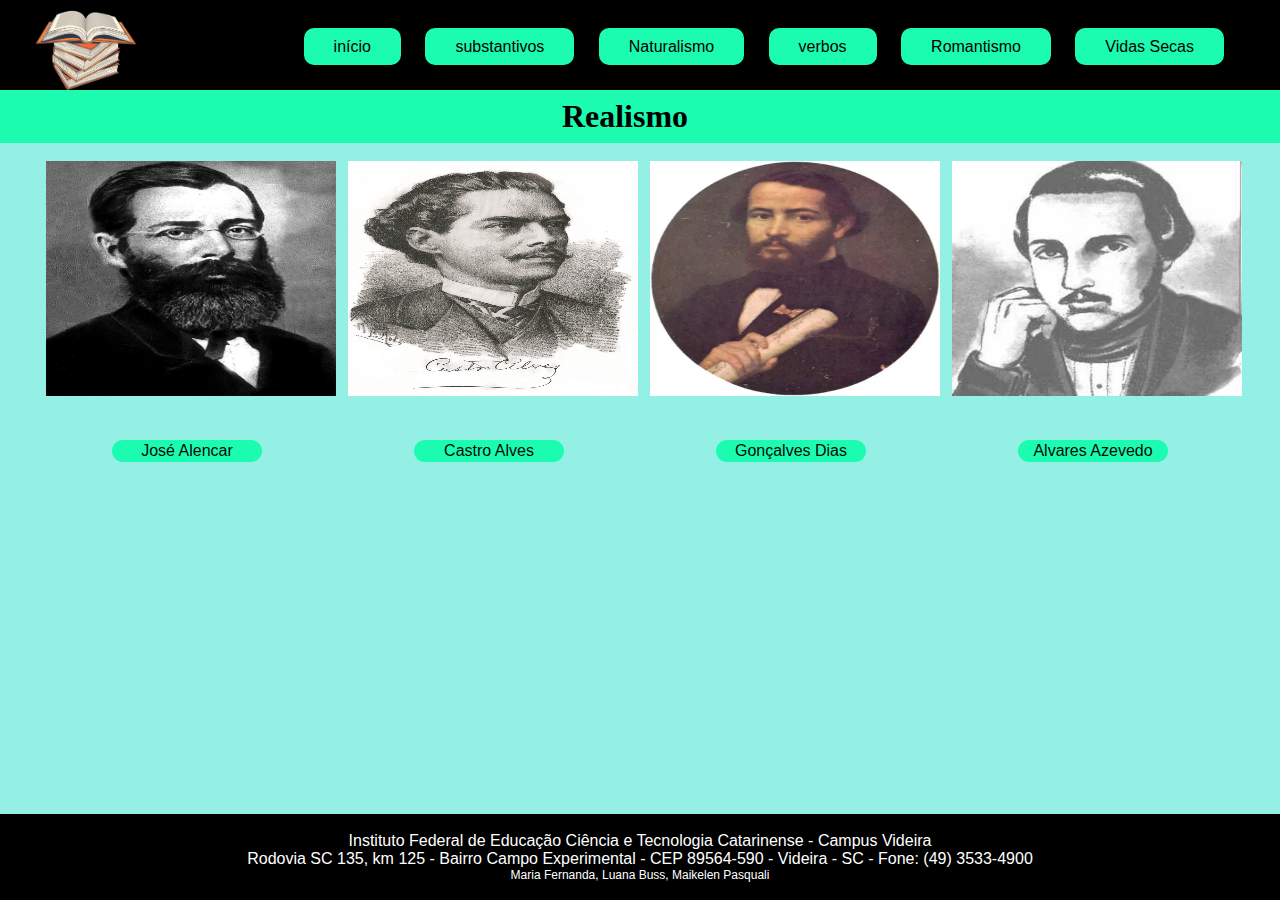
<file: realismo.html>
<!DOCTYPE html>
<html lang="en">

<head>
    <meta charset="UTF-8">
    <meta http-equiv="X-UA-Compatible" content="IE=edge">
    <meta name="viewport" content="width=device-width, initial-scale=1.0">
    <meta name="author" content="Maria Fernanda">
    <link rel="shortcut icon" href="img/Logo.png" type="image/x-icon">
    <title>Realismo</title>
    <link rel="stylesheet" href="css/estilos.css">
</head>

<body>
    <nav>
        <div class="container">
            <h1>
                <a href="/">
                    <img src="img/Logo.png" alt="Meu Logotipo">
                </a>
            </h1>
            <ul id="uls">
                <li>
                    <a href="index.html">início</a>
                </li>
                <li>
                    <a href="Subtantivos.html">substantivos</a>
                </li>
                <li>
                    <a href="naturalismo.html">Naturalismo</a>
                </li>
                <li>
                    <a href="verbos.html">verbos</a>
                </li>
                <li>
                    <a href="Romantismo.html">Romantismo</a>
                </li>
                <li>
                    <a href="vidas secas.html">Vidas Secas</a>
                </li>
            </ul>
        </div>
    </nav>
    <header>
        <div class="container clearfix">
            <p class="index">
            <h1 class="center"> Realismo</h1>
            </p>
        </div>
    </header>
    <main>
        <div class="container clearfix">

            <div class="col-3">
                <img src="img/alvares-de-azevedo-l.webp" alt="Alvares Azevedo" class="imagem">
                
             </div>
   
              <div class="col-3">
               <img src="img/goncalves-dias.webp" alt="goncalves-dias" class="imagem">
              
              </div>
   
              <div class="col-3">
               <img src="img/castro.jpg" alt="castro alves" class="imagem">
               
              </div>
   
              <div class="col-3">
               <img src="img/José-de-Alencar.webp" alt="José-de-Alencar" class="imagem">
            
              </div>
   
              <div class="col-3 center">
             <a href="alvaredeazevedo.html" class="link">Alvares Azevedo</a>
          </div>

           <div class="col-3 center">
            <a href="GonçalvesDias.html" class="link" >Gonçalves Dias</a>
           </div>

           <div class="col-3 center">
            <a href="Castro.html" class="link" >Castro Alves</a>
           </div>

           <div class="col-3 center">
            <a href="JoséAlencar.html" class="link">José Alencar</a>
           </div>

    </main>
    <footer class="rodape"> 
        <div class="container clearfix center">
            <p>Instituto Federal de Educação Ciência e Tecnologia Catarinense - Campus Videira</p>
            <p>Rodovia SC 135, km 125 - Bairro Campo Experimental - CEP 89564-590 - Videira - SC - Fone: (49) 3533-4900
            </p>
            <p class="autores"> Maria Fernanda, Luana Buss, Maikelen Pasquali</p>
        </div>
    </footer>

</body>

</html>
</file>
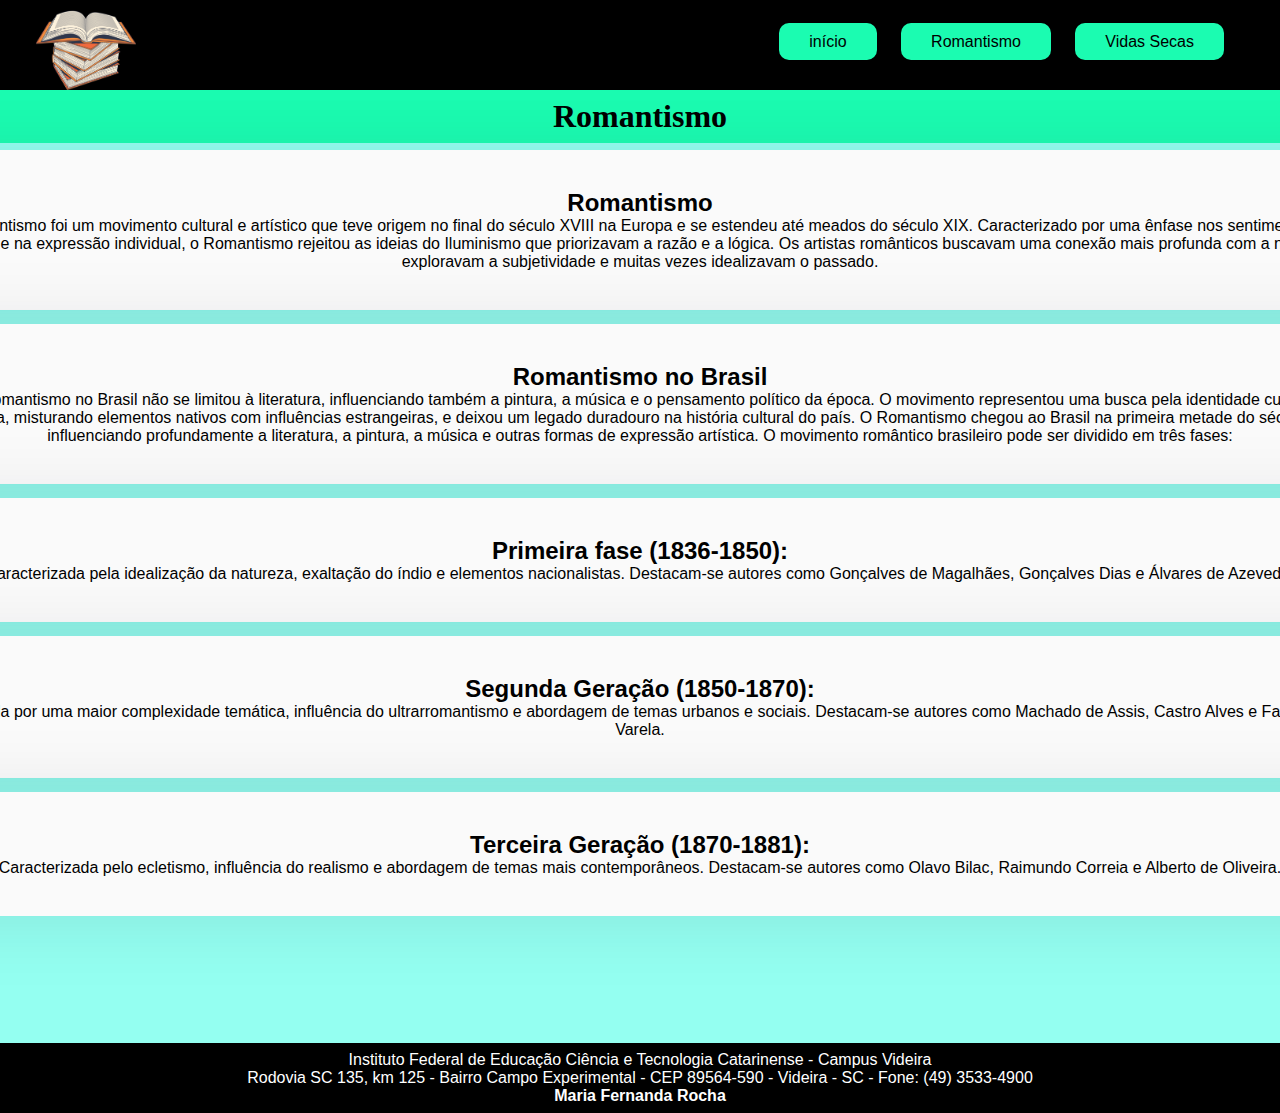
<file: Romantismo.html>
<!DOCTYPE html>
<html lang="en">

<head>
    <meta charset="UTF-8">
    <meta http-equiv="X-UA-Compatible" content="IE=edge">
    <meta name="viewport" content="width=device-width, initial-scale=1.0">
    <meta name="author" content="Maria Fernanda">
    <title>Lingua Portuguesa </title>
    <link rel="stylesheet" href="css/estilos.css">
    <link rel="shortcut icon" href="img/Logo.png" type="image/x-icon">
</head>

<body>
    <nav>
        <div class="container">
            <h1>
                <a href="index.html">
                    <img src="img/Logo.png" alt="Meu Logotipo">
                </a>
            </h1>
            <ul id="ul">
                <li>
                    <a href="index.html">início</a>
                </li>
        
                <li>
                    <a href="Romantismo.html">Romantismo</a>
                </li>

                <li>
                    <a href="vidas secas.html">Vidas Secas</a>
                </li>
            </ul>
        </div>
    </nav>

    <header>
        <div class="container clearfix center">
         <div class="Portuguesa">
             <p>
            <h1> Romantismo</h1>
         </p>
         </div>
           
        </div>
    </header>


    <main class="container2 main">

        <div class="buceta">
            <strong>
                <h2 class="h2 cor"> Romantismo</h2>
            </strong>
            <p class="p"> O Romantismo foi um movimento cultural e artístico que teve origem no final do século XVIII na
                Europa e se estendeu até meados do século XIX. Caracterizado por uma ênfase nos sentimentos, na emoção e
                na expressão individual, o Romantismo rejeitou as ideias do Iluminismo que priorizavam a razão e a
                lógica. Os artistas românticos buscavam uma conexão mais profunda com a natureza, exploravam a
                subjetividade e muitas vezes idealizavam o passado.

            </p>
        </div>

        <div class="buceta">
            <strong>
                <h2 class="h2 cor">Romantismo no Brasil</h2>
            </strong>
            <p class="p"> O Romantismo no Brasil não se limitou à literatura, influenciando também a pintura, a música e
                o pensamento político da época. O movimento representou uma busca pela identidade cultural brasileira,
                misturando elementos nativos com influências estrangeiras, e deixou um legado duradouro na história
                cultural do país.  
                O Romantismo chegou ao Brasil na primeira metade do século XIX, influenciando profundamente a
                literatura, a pintura, a música e outras formas de expressão artística. O movimento romântico brasileiro
                pode ser dividido em três fases:

            </p>
        </div>

        <div class="buceta">
            <strong>
                <h2 class="h2 cor">Primeira fase (1836-1850):</h2>
            </strong>
            <p class="p">Caracterizada pela idealização da natureza, exaltação do índio e elementos nacionalistas.
                Destacam-se autores como Gonçalves de Magalhães, Gonçalves Dias e Álvares de Azevedo.</p>
        </div>

        <div class="buceta">
            <strong>
                <h2 class="h2 cor">Segunda Geração (1850-1870):</h2>
            </strong>
            <p class="p">Marcada por uma maior complexidade temática, influência do ultrarromantismo e abordagem de
                temas urbanos e sociais. Destacam-se autores como Machado de Assis, Castro Alves e Fagundes Varela.</p>
        </div>

        <div class="buceta">
            <strong>
                <h2 class="h2 cor">Terceira Geração (1870-1881):</h2>
            </strong>
            <p class="p">Caracterizada pelo ecletismo, influência do realismo e abordagem de temas mais contemporâneos.
                Destacam-se autores como Olavo Bilac, Raimundo Correia e Alberto de Oliveira.
            </p>
        </div>
    </main>
    <footer>
            <div class="container clearfix center">
                <p>Instituto Federal de Educação Ciência e Tecnologia Catarinense - Campus Videira</p>
                <p>Rodovia SC 135, km 125 - Bairro Campo Experimental - CEP 89564-590 - Videira - SC - Fone: (49) 3533-4900
                </p>
                <p>
                <h4>Maria Fernanda Rocha</h4>
                </p>
            </div>
    </footer>
</body>

</html>
</file>
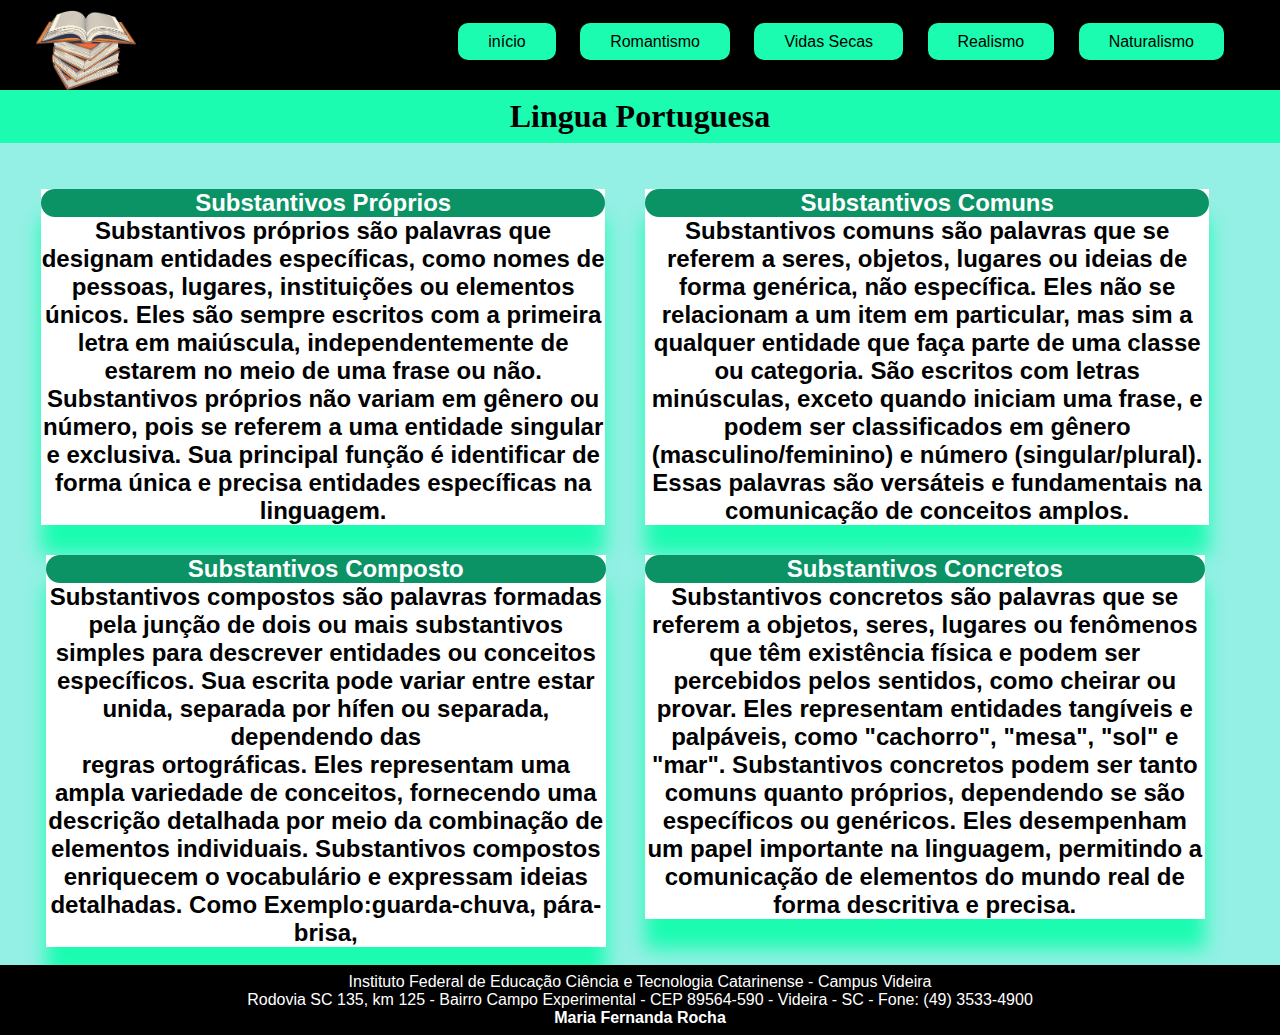
<file: Subtantivos.html>
<!DOCTYPE html>
<html lang="pt-br">

<head>
    <meta charset="UTF-8">
    <meta http-equiv="X-UA-Compatible" content="IE=edge">
    <meta name="viewport" content="width=device-width, initial-scale=1.0">
    <meta name="author" content="Maria Fernanda">
    <title>Lingua Portuguesa </title>
    <link rel="stylesheet" href="css/estilos.css">
    <link rel="shortcut icon" href="img/Logo.png" type="image/x-icon">
</head>

<body>
    <nav>
        <div class="container">
            <h1>
                <a href="index.html">
                    <img src="img/Logo.png" alt="Meu Logotipo">
                </a>
            </h1>
            <ul id="ul">
                <li>
                    <a href="index.html">início</a>
                </li>
                <li>
                    <a href="Romantismo.html">Romantismo</a>
                </li>

                <li>
                    <a href="vidas secas.html">Vidas Secas</a>
                </li>

                <li>
                    <a href="realismo.html">Realismo</a>
                </li>

                <li>
                    <a href="naturalismo.html">Naturalismo</a>
                </li>
            </ul>
        </div>
    </nav>
    <header>
        <div class="container clearfix center">
            <div class="Portuguesa">
                <p>
                <h1> Lingua Portuguesa</h1>
                </p>
            </div>

        </div>
    </header>
    <main>
        <div>
            <div class="container clearfix">
                <br>
                <div class="col-6 center">
                    <div class="card">
                        <P>
                        <h2 id="naturalismo">Substantivos Comuns </h2>
                        <h2>Substantivos comuns são palavras que se referem a seres, objetos, lugares ou ideias de forma
                            genérica, não específica. Eles não se relacionam a um item em particular, mas sim a qualquer
                            entidade que faça parte de uma classe ou categoria. São escritos com letras minúsculas,
                            exceto quando iniciam uma frase, e podem ser classificados em gênero (masculino/feminino) e
                            número (singular/plural). Essas palavras são versáteis e fundamentais na comunicação de
                            conceitos amplos.</h2>
                        </P>

                    </div>
                </div>
                <div class="col-6 center">
                    <div class="card">
                        <p>
                        <h2 id="naturalismo">Substantivos Próprios </h2>
                        <h2>
                            Substantivos próprios são palavras que designam entidades específicas, como nomes de
                            pessoas, lugares, instituições ou elementos únicos. Eles são sempre escritos com a primeira
                            letra em maiúscula, independentemente de estarem no meio de uma frase ou não. Substantivos
                            próprios não variam em gênero ou número, pois se referem a uma entidade singular e
                            exclusiva. Sua principal função é identificar de forma única e precisa entidades específicas
                            na linguagem.</h2>
                        </p>


                    </div>
                </div>

                <!-- NAO MEXER NA LINHA ACIMA  -->
                <div class="col-12">
                    <div class="flutuar">
                        <div class="col-6 center">
                            <div class="card">
                                <p>
                                <h2 id="naturalismo">Substantivos Concretos</h2>
                                <h2>Substantivos concretos são palavras que se referem a objetos, seres, lugares ou
                                    fenômenos que têm existência física e podem ser percebidos pelos sentidos, como
                                    cheirar ou provar. Eles representam entidades tangíveis e palpáveis,
                                    como "cachorro", "mesa", "sol" e "mar". Substantivos concretos podem ser tanto
                                    comuns quanto próprios, dependendo se são específicos ou genéricos. Eles desempenham
                                    um papel importante na linguagem, permitindo a comunicação de elementos do mundo
                                    real de forma descritiva e precisa.</h2>

                                </p>

                            </div>
                        </div>

                        <div class="flutuar">
                            <div class="col-6 center">
                                <div class="card">
                                    <p>
                                    <h2 id="naturalismo">Substantivos Composto</h2>
                                    <h2>Substantivos compostos são palavras formadas pela junção de dois ou mais
                                        substantivos simples para descrever entidades ou conceitos específicos. Sua
                                        escrita pode variar entre estar <br> unida, separada por hífen ou separada,
                                        dependendo das <br> regras ortográficas. Eles representam uma ampla variedade de
                                        conceitos, fornecendo uma descrição detalhada por meio da combinação de
                                        elementos individuais. Substantivos compostos enriquecem o vocabulário e
                                        expressam ideias detalhadas. Como  Exemplo:guarda-chuva, pára-brisa,</h2>
                                    </p>

                                    </h1>
                                </div>
                            </div>

    </main>
    <footer>
        <div class="container clearfix center">
            <p>Instituto Federal de Educação Ciência e Tecnologia Catarinense - Campus Videira</p>
            <p>Rodovia SC 135, km 125 - Bairro Campo Experimental - CEP 89564-590 - Videira - SC - Fone: (49) 3533-4900
            </p>
            <p>
            <h4>Maria Fernanda Rocha</h4>
            </p>
        </div>
    </footer>

</body>

</html>
</file>
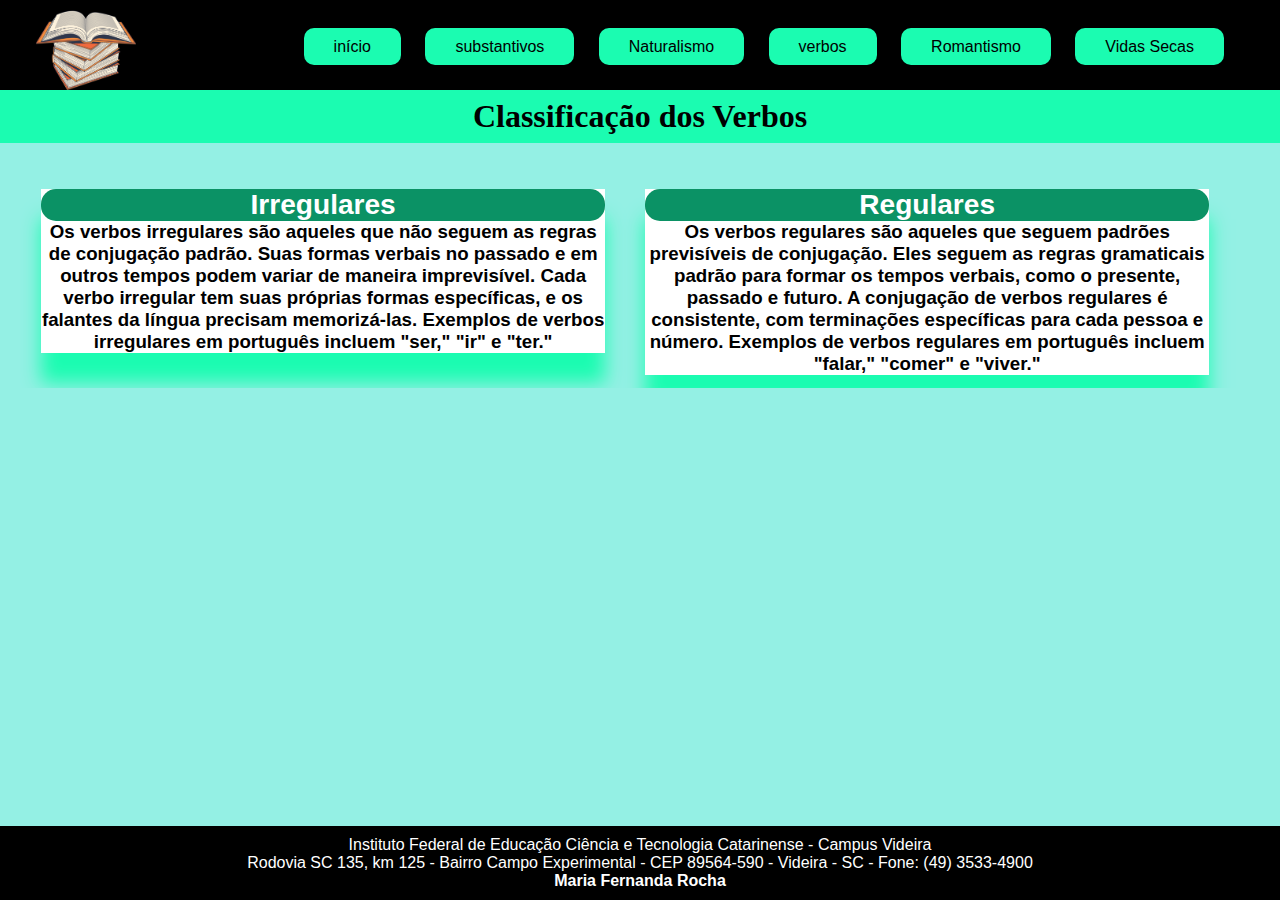
<file: verbos.html>
<!DOCTYPE html>
<html lang="en">

<head>
    <meta charset="UTF-8">
    <meta http-equiv="X-UA-Compatible" content="IE=edge">
    <meta name="viewport" content="width=device-width, initial-scale=1.0">
    <meta name="author" content="Maria Fernanda">
    <title>Lingua Portuguesa </title>
    <link rel="stylesheet" href="css/estilos.css">

    <link rel="shortcut icon" href="img/Logo.png" type="image/x-icon">
</head>

<body>
    <nav>
        <div class="container">
            <h1>
                <a href="/">
                    <img src="img/Logo.png" alt="Meu Logotipo">
                </a>
            </h1>
            <ul id="uls">
                <li>
                    <a href="index.html">início</a>
                </li>
                <li>
                    <a href="Subtantivos.html">substantivos</a>
                </li>
                <li>
                    <a href="naturalismo.html">Naturalismo</a>
                </li>
                <li>
                    <a href="verbos.html">verbos</a>
                </li>
                <li>
                    <a href="Romantismo.html">Romantismo</a>
                </li>
                <li>
                    <a href="vidas secas.html">Vidas Secas</a>
                </li>
            </ul>
        </div>
    </nav>

    <header>
        <div class=" container clearfix center">
            <p>
            <h1>
                Classificação dos Verbos
            </h1>
            </p>
        </div>

    </header>
    <main>
        <div>
            <div class="container clearfix">
                <br>
                <div class="col-6 center">
                    <div class="card">
                        <P>
                        <h3 id="naturalismo"> <strong><h2>Regulares </h3></strong>
                        <h3>Os verbos regulares são aqueles que seguem padrões previsíveis de conjugação. Eles seguem as
                            regras gramaticais padrão para formar os tempos verbais, como o presente, passado e futuro.
                            A conjugação de verbos regulares é consistente, com terminações específicas para cada pessoa
                            e número. Exemplos de verbos regulares em português incluem "falar," "comer" e "viver."
                        </h3>
                        </P>

                    </div>
                </div>
                <div class="col-6 center">
                    <div class="card">
                        <p>
                        <h2 id="naturalismo"> <strong> <h3>Irregulares</h3></strong>
                        <h3>
                            Os verbos irregulares são aqueles que não seguem as regras de conjugação padrão. Suas formas
                            verbais no passado e em outros tempos podem variar de maneira imprevisível. Cada verbo
                            irregular tem suas próprias formas específicas, e os falantes da língua precisam
                            memorizá-las. Exemplos de verbos irregulares em português incluem "ser," "ir" e "ter."
                        </h3>
                        </p>
                    </div>
                </div>

                <!-- NAO MEXER NA LINHA ACIMA  -->
                <!-- <div class="col-12">
                    <div class="flutuar">
                        <div class="col-6 center">
                            <div class="card">
                                <p>
                                <h2 id="naturalismo"> <strong><h3>Defectivos</h3></strong>
                                
                                <h3>Os verbos defectivos são aqueles que possuem formas verbais incompletas ou ausentes
                                    em sua
                                    conjugação. Isso significa que eles não podem ser usados em todos os tempos verbais
                                    ou não
                                    têm todas as formas conjugadas. Um exemplo em português é o verbo "abolir," que não
                                    possui
                                    uma forma no presente do indicativo.</h3>
                                </p>

                            </div>
                        </div>

                        <div class="flutuar">
                            <div class="col-6 center">
                                <div class="card">
                                    <p>
                                    <h2 id="naturalismo"><strong><h3>Abundantes</h3></strong>
                                    <h3>Os verbos abundantes têm múltiplas formas conjugadas para o mesmo tempo verbal,
                                        frequentemente no passado simples, onde uma forma é regular e a outra irregular.
                                        Um exemplo em português é "amassei" (regular) e "amei" (irregular) para a
                                        primeira pessoa do singular do pretérito perfeito do indicativo do verbo "amar."
                                    </h3>
                                    </p>

                                    </h1>
                                </div>
                            </div> -->
    </main>
    <footer>
        <div class="rodape center">
            <p>Instituto Federal de Educação Ciência e Tecnologia Catarinense - Campus Videira</p>
            <p>Rodovia SC 135, km 125 - Bairro Campo Experimental - CEP 89564-590 - Videira - SC - Fone: (49) 3533-4900
            </p>
            <p>
            <h4>Maria Fernanda Rocha</h4>
            </p>
        </div>
    </footer>
</body>
</file>
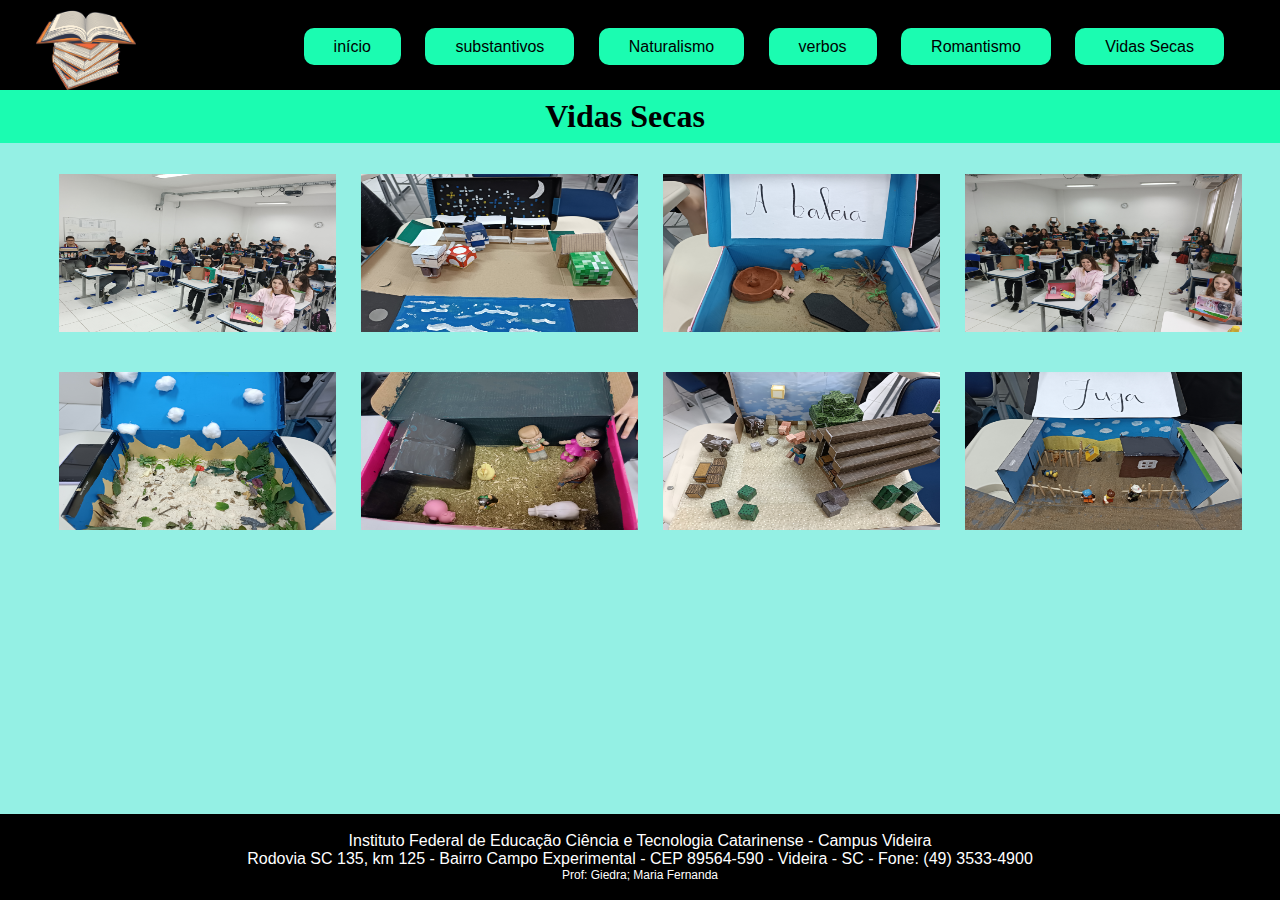
<file: vidas secas.html>
<!DOCTYPE html>
<html lang="en">

<head>
    <meta charset="UTF-8">
    <meta http-equiv="X-UA-Compatible" content="IE=edge">
    <meta name="viewport" content="width=device-width, initial-scale=1.0">
    <meta name="author" content="Maria Fernanda">
    <title>Realismo e Naturalismo</title>
    <link rel="stylesheet" href="css/estilos.css">
    <link rel="shortcut icon" href="img/Logo.png" type="image/x-icon">
</head>

<body>
    <nav>
        <div class="container">
            <h1>
                <a href="/">
                    <img src="img/Logo.png" alt="Meu Logotipo">
                </a>
            </h1>
            <ul id="uls">
                <li>
                    <a href="index.html">início</a>
                </li>
                <li>
                    <a href="Subtantivos.html">substantivos</a>
                </li>
                <li>
                    <a href="naturalismo.html">Naturalismo</a>
                </li>
                <li>
                    <a href="verbos.html">verbos</a>
                </li>
                <li>
                    <a href="Romantismo.html">Romantismo</a>
                </li>
                <li>
                    <a href="vidas secas.html">Vidas Secas</a>
                </li>
            </ul>
        </div>
    </nav>
    
    <header>
        <div class="container clearfix center">
            <p class="index">
            <h1> Vidas Secas</h1>
            </p>
        </div>
    </header>
        <main>
            <div class="container clearfix">
                <div class="col-3">
                    <img src="img/1689187457093.jpg" class="hp1 tamanhoimg">
                    <img src="img/1689187615860.jpg" class="hp2 tamanhoimg">
                </div>
                <div class="col-3">
                    <img src="img/1689187615899.jpg" class="hp3 tamanhoimg">
                    <img src="img/1689187615889.jpg" class="hp4 tamanhoimg">
                </div>
                <div class="col-3">
                    <img src="img/1689187615911.jpg" class="hp5 tamanhoimg">
                    <img src="img/1689187858023.jpg" class="hp6 tamanhoimg">
                </div>
                <div class="col-3">
                    <img src="img/1689187457104.jpg" class="hp7-1 tamanhoimg">
                    <img src="img/1689187615850.jpg " class="hp7-2 tamanhoimg">
                </div>

    
            </div>
            </div>
        </main>


        <footer class="rodape">
            <div class="container clearfix center">
                <p>Instituto Federal de Educação Ciência e Tecnologia Catarinense - Campus Videira</p>
                <p>Rodovia SC 135, km 125 - Bairro Campo Experimental - CEP 89564-590 - Videira - SC - Fone: (49)
                    3533-4900
                </p>
                <p class="autores">Prof: Giedra; Maria Fernanda</p>
            </div>
        </footer>


</body>
</file>
<file: css/estilos.css>
@import url('https://fonts.googleapis.com/css2?family=Poppins:wght@700&display=swap');

* {
    margin: 0;
    padding: 0;
    box-sizing: border-box;
}

body {
    color: #000000;
    font-family:Arial, Helvetica, sans-serif;
    background-color:rgb(148, 240, 228);
}

nav {
    background-color: #000000;
}

.container {
    width: 1240px;
    max-width: 100%;
    margin: auto;
    padding: 10px;
}

nav {
    width: 100%;
    float: right;
}

nav h1 img {
    float: right;
    width: 100px;
}

nav h1 {
    float: left;
}

nav ul {
    float: right;
}

nav ul li {
    display: inline;
    list-style: none;
    padding-right: 20px;
}

ul li a {
    text-decoration: none;
}

ul li a {
    background-color: rgb(27, 252, 177);
    color: rgb(0, 0, 0);
    padding: 6px 26px;
    border: 4px solid transparent;
    border-radius: 10px;
}

ul li a:hover {
    background-color: #16f8b4;
    color: #faf9f9;
    border: 4px solid black;
}

header {
    font-family:'Times New Roman', Times, serif;
    color:#000000;
    background-color:rgb(27, 252, 177);
}


.clearfix {
    overflow: auto;
}

.clearfix::after {
    content: "";
    clear: both;
    display: table;
}

.col-1 {
    width: 8.33%;
}

.col-2 {
    width: 16.66%;
}

.col-3 {
    width: 25%;
}

.col-4 {
    width: 33.33%;
}

.col-5 {
    width: 41.66%;
}

.col-6 {
    width: 50%;
}

.col-7 {
    width: 58.33;
}

.col-8 {
    width: 66.66%;
}

.col-9 {
    width: 75%;
}

.col-10 {
    width: 83.33%;
}

.col-11 {
    width: 91.66%;
}

.col-12 {
    width: 100%;
}

[class*="col-"] {
    float: right;
    padding: 5px;
}



.center {
    text-align: center;
}

footer {
    background-color: #000000;
    color: #ffffff
}

footer ul li {
    list-style: none;
}

form {
    width: 100%;
}

input {
    width: 100%;
}

textarea {
    width: 100%;
    resize: none;
}

label {
    margin-top: 10px;
    margin-bottom: 15px;
}

input[radio] {
    text-align: left;
}

.tamanhoimg {
    width: 299px;
    height: 180px;
    margin: 7px;
    padding: 11px;
}

.cortiço {
    height: 270px;
}

.rodape {
    background-color: black;
    color: white;
    position: absolute;
    bottom: 0;
    width: 100%;
    margin: auto auto;
    padding: 10px 5px;
}

.description {
    width: 240px;
    margin: 30px;
    margin-top: 327px;
    padding: 5px;
    background-color: rgba(0, 0, 0, 0.6);
    color: rgb(0, 0, 0);
}

.zindex {
    position: relative;
    z-index: 10;
    margin-top: -117px !important;
}

.col-3 a {
    text-align: center;
    border-radius: 20px;
    display: inline-block;
    width: 150px;
    margin-top: 25px;
}

.autores {
    text-align: center;
    font-size: 12px;
}


.card {
    color: #000000;
    text-align: center;
    box-shadow: 0 30px 18px 0 rgb(27, 252, 177);
    transition: 0.3s;
    width: 95%;
    height: auto;
    background-color: #ffffff;
}

.card:hover {
    box-shadow: 0 8px 16px 0 rgb(0, 0, 0);
}

.container {
    padding: 8px 16px;
}

header div p {

    text-align: center;
    float: right;
}

#ul {
    margin-top: 25px;
}

#uls {
    margin-top: 30px;
}

.card1 {
    text-align: center;
    box-shadow: 0 30px 18px 0 rgb(23, 240, 157);
    transition: 0.3s;
    width: 95%;
    height: auto;
}

.card2 {
    color: #000000;
    text-align: center;
    box-shadow: 0 24px 24px 0 rgba(9, 255, 214, 0.941);
    transition: 0.3s;
    width: 280%;
    float: left;
    height: 135px;
}

#naturalismo {
    color: #ffffff;
    background-color: rgb(11, 146, 101);
    margin-top: 15px;
    border-radius: 15px;
}

main h1 a {
    text-decoration: n;
}

#none {
    list-style: none;
}

.link {
    text-decoration: none;
    background-color: rgb(27, 252, 177);
    color: rgb(8, 8, 8);
    padding: 0px 2px;
    border: 2px solid transparent;
    border-radius: 10px;
}

.imagem {
    width: 300px;
    height: 245px;
    padding: 5px;
}


.index {
    color: #000000;
    margin: 15px;
}

.header {
    height: 40px;
    padding: 35px;
}

.carrossel2 {
    position: absolute;
    left: 10%;
    top: 21%;
    width: 320px;
    height: 320px;
}



.carrossel {
    position: absolute;
    left: 10%;
    top: 21%;
    width: 320px;
    height: 320px;
}

#Portuguesa {
    background-color: #1dfc8c;
    border-radius: 15px;
}

.botao8 {
    width: 43%;
    padding: 0px;
    margin: 8px;
    padding-top: 0px;
    padding-right: 22px;
    padding-left: 0px;
    margin-left: 301px;
    margin-top: -566px;
    position: relative;
}



.botao6 {
    width: 43%;
    padding: 0px;
    margin: 8px;
    padding-top: 0px;
    padding-right: 22px;
    padding-left: 0px;
    margin-left: 265px;
    margin-top: -600px;
    position: relative;
}

.botao2 {
    width: 43%;
    padding: 0px;
    margin: 8px;
    padding-top: 0px;
    padding-right: 22px;
    padding-left: 0px;
    margin-left: 265px;
    margin-top: -562px;
    position: relative;
}


.botao3 {
    width: 43%;
    padding: 0px;
    margin: 8px;
    padding-top: 0px;
    padding-right: 22px;
    padding-left: 0px;
    margin-left: 265px;
    margin-top: -300px;
    position: relative;
}


.botao {
    width: 43%;
    padding: 0px;
    margin: 8px;
    padding-top: 0px;
    padding-right: 22px;
    padding-left: 0px;
    margin-left: 265px;
    margin-top: -407px;
    position: relative;
}

.botao4 {
    width: 43%;
    padding: 0px;
    margin: 8px;
    padding-top: 0px;
    padding-right: 22px;
    padding-left: 0px;
    margin-left: 265px;
    margin-top: -90px;
    position: relative;
}

.botao5 {
    width: 43%;
    padding: 0px;
    margin: 8px;
    padding-top: 0px;
    padding-right: 22px;
    padding-left: 0px;
    margin-left: 265px;
    margin-top: -688px;
    position: relative;
}



.button {
    height: 45px;
    width: 45px;
    border-radius: 25%;
    color: #ffffff;
    background-color: #fb0707;

}
.botao7 {
    width: 43%;
    padding: 0px;
    margin: 8px;
    padding-top: 0px;
    padding-right: 22px;
    padding-left: 0px;
    margin-left: 265px;
    margin-top: -390px;
    position: relative;
}


#raul-pompeia {
    width: 580px;
    margin-top: 1%;
    background-color: #ffffff;
    border: 5px solid #442d01;
    font-family: Arial, sans-serif;
    color: #000000;
    margin-right: 20px;
    padding: 20px;
}

.direita {
    float: right;
}


.img{
    width: 45px;
}

.esquerda{
    float: left;
}

.cor{
    color: #12fdde;
}


.container2 {
    font-family: Arial, sans-serif;
    display: flex;
    flex-direction: column;
    align-items: center;
    height: 100vh;
    margin: 0;
    background-color: #f4f4f4;
}

.buceta {
    width: 1500px;
    background-color: #fafafa;
    border-radius: 8px;
    box-shadow: 0 4px 76px rgba(34, 0, 35, 0.1);
    padding: 39px;
    margin: 7px;
    text-align: center;
}

.h2 {
    color: #333;
}

.p {
    color: #000000;
}

.pqp {
    width: 1905px;
    height: 155px;
}

.cor{
    color: #000000;
}
.main {
    background-color: #94fff1;
}
</file>
